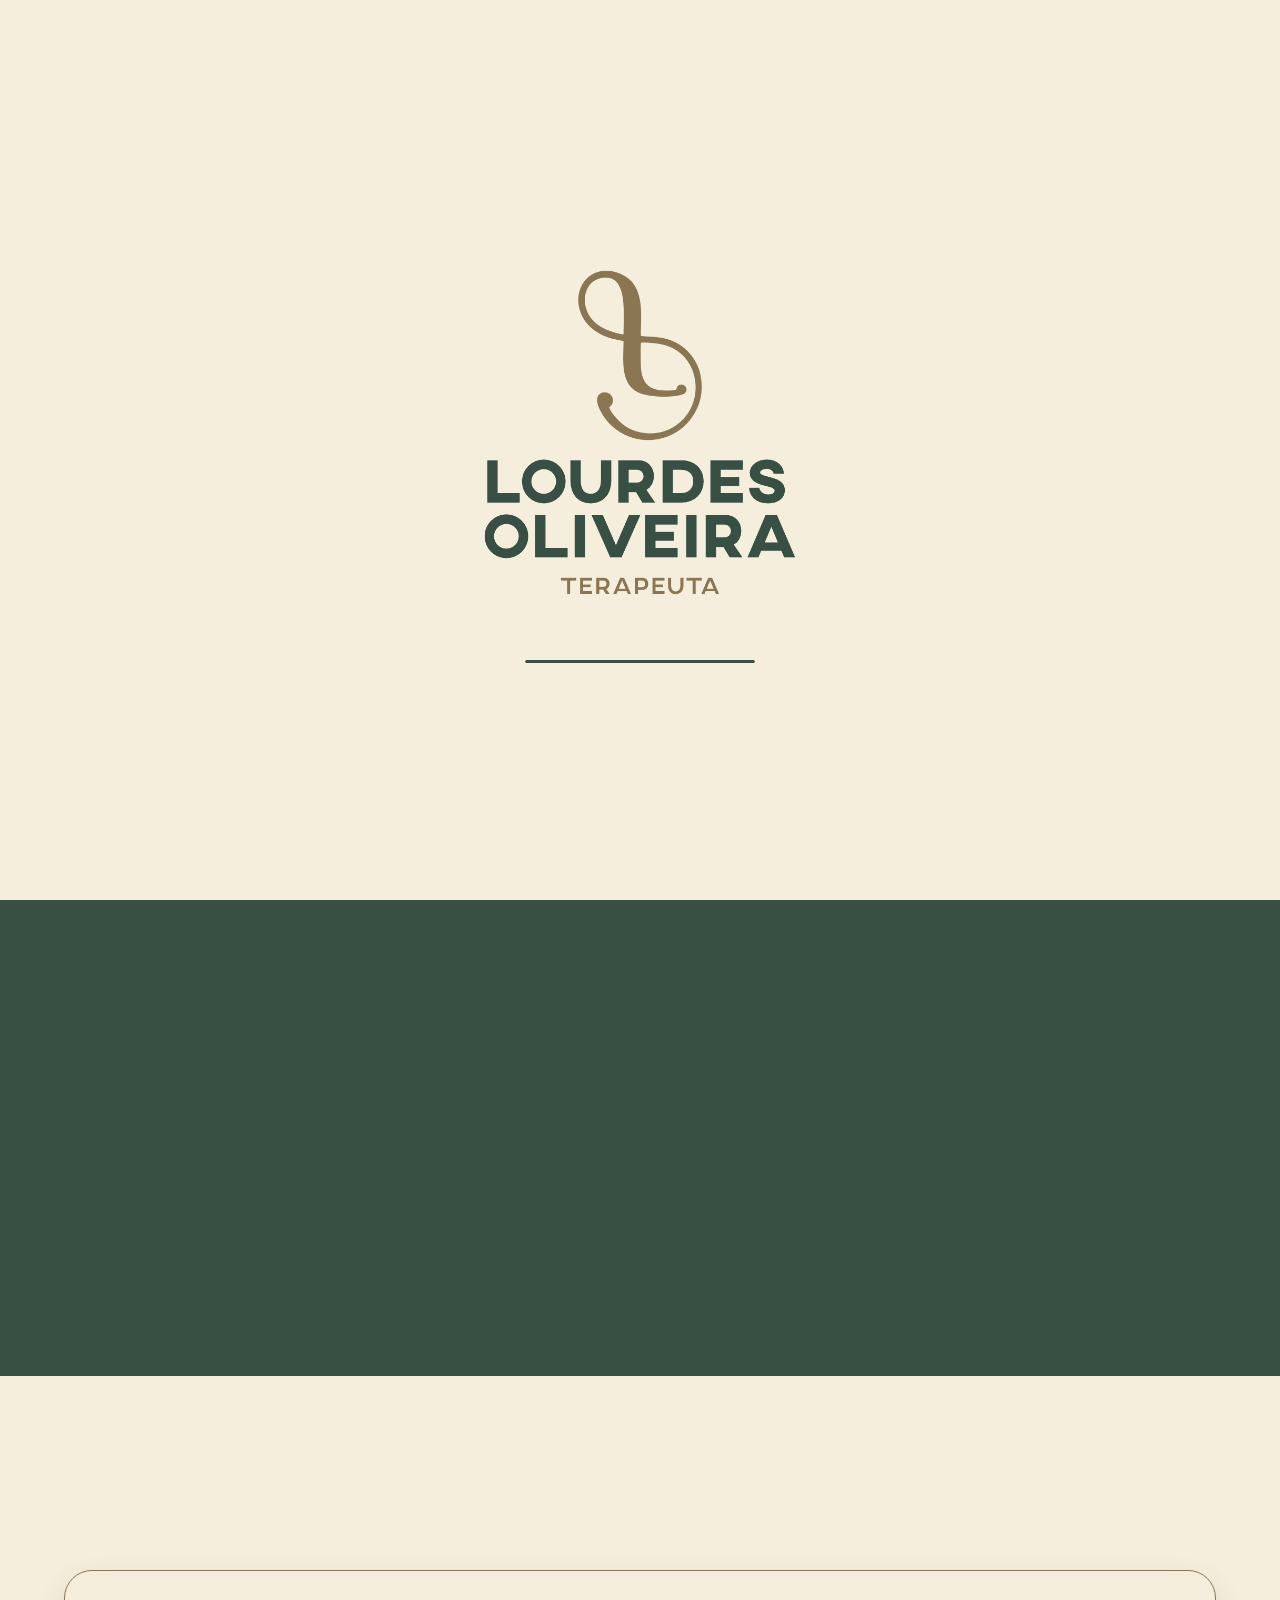
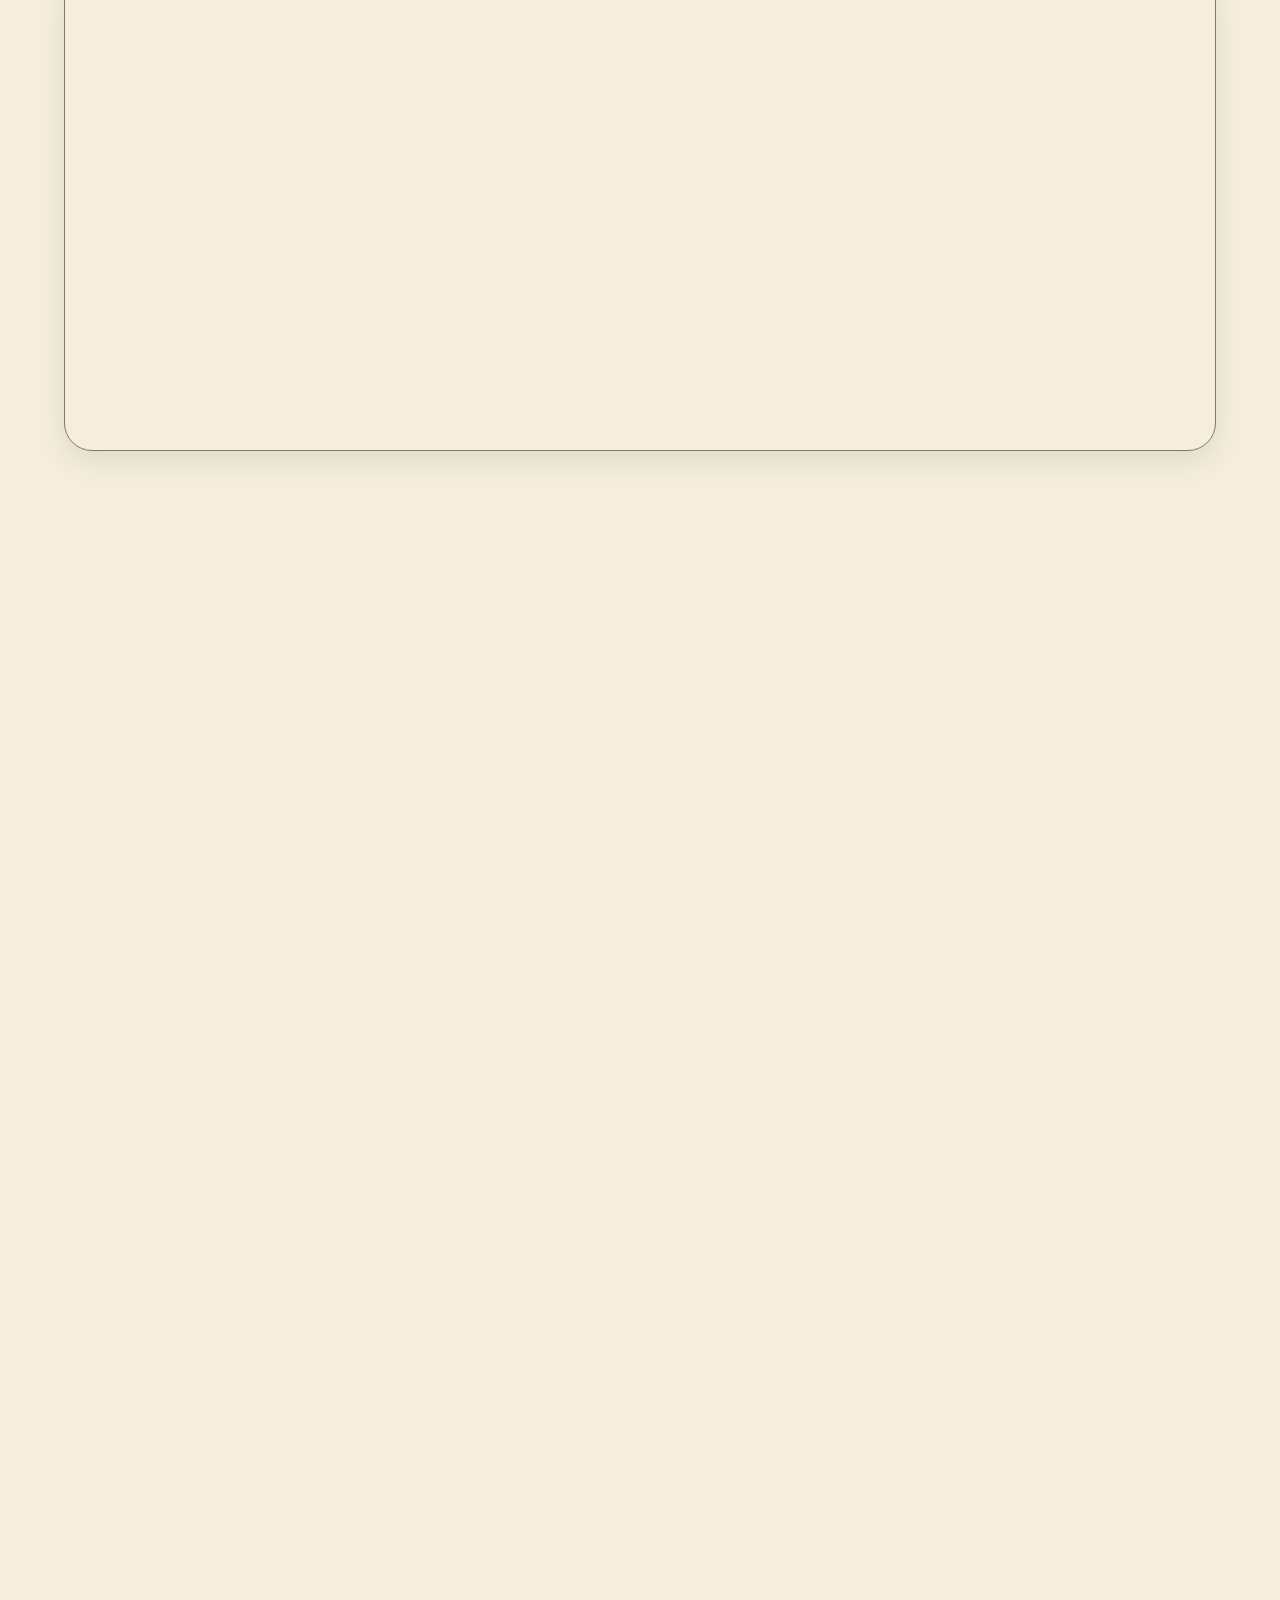
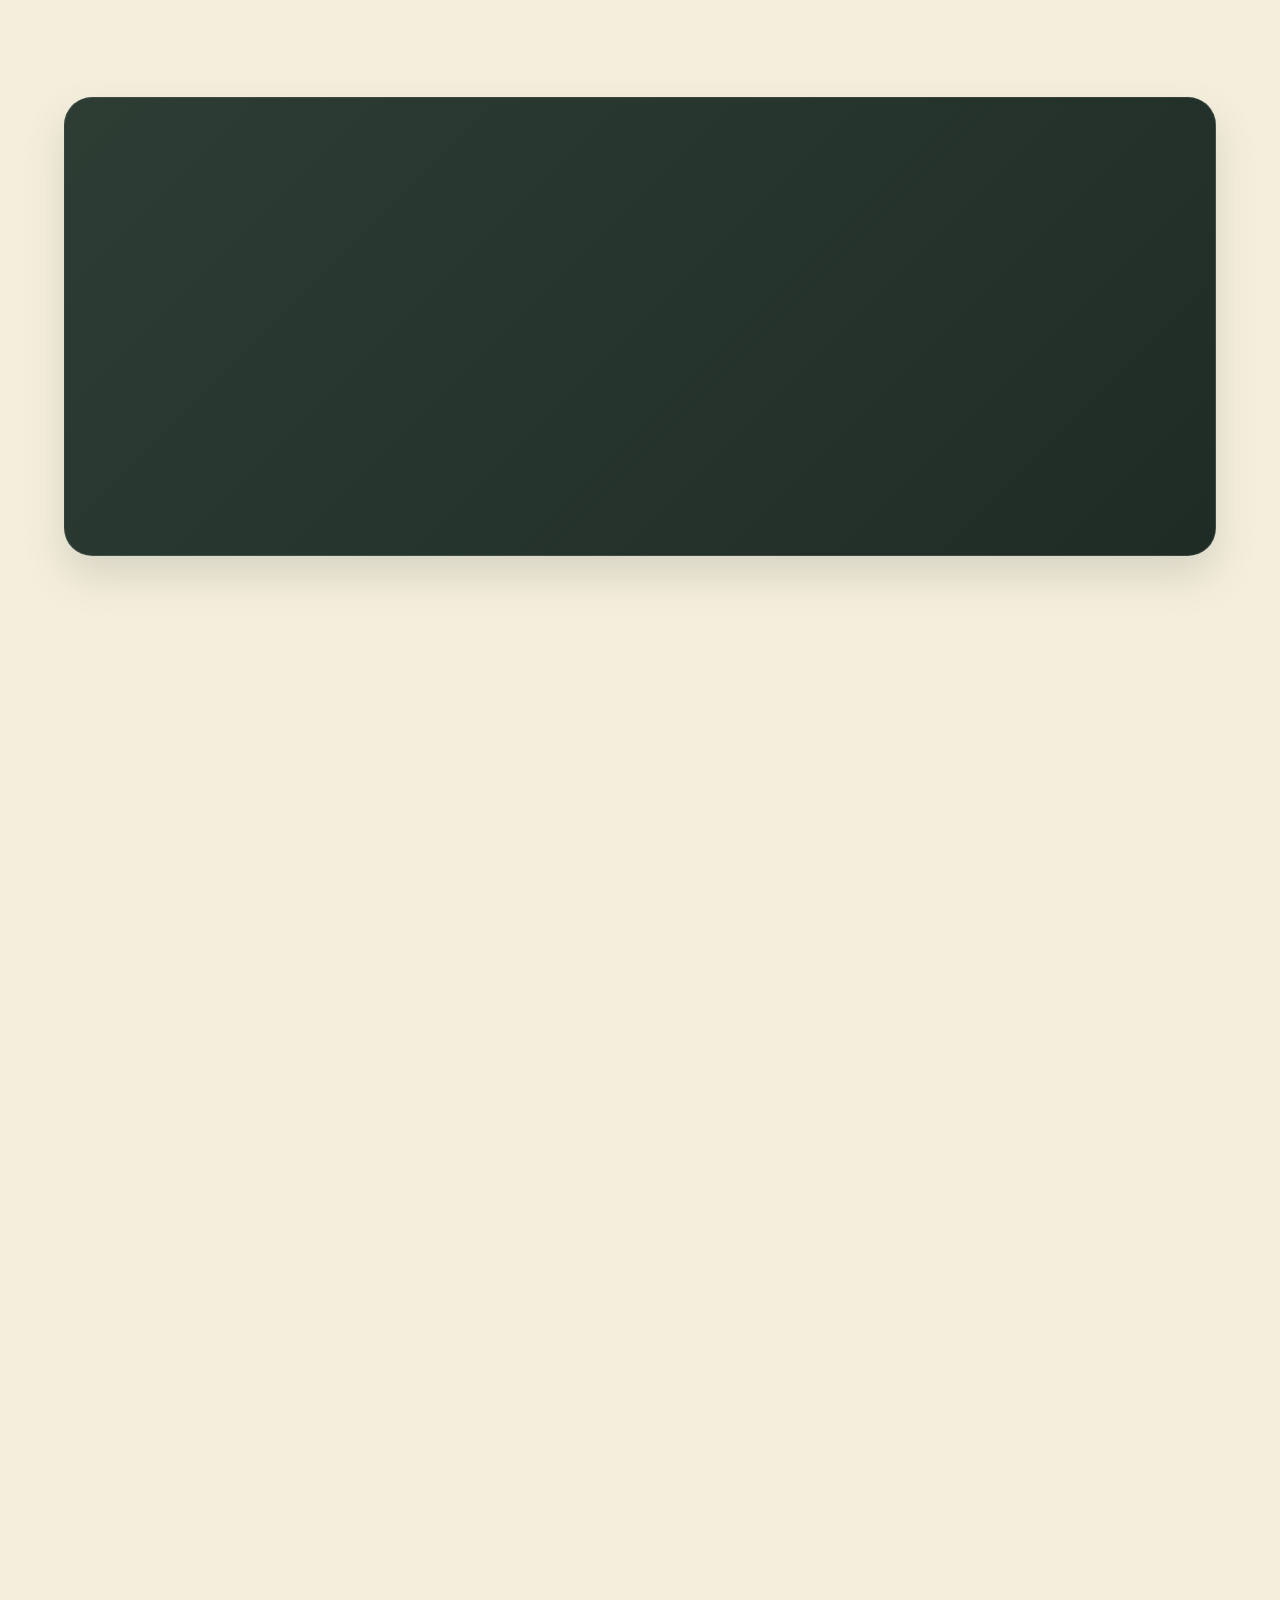
<file: index.html>
<!DOCTYPE html>
<html lang="pt-BR">
<head>
  <meta charset="UTF-8">
  <meta name="viewport" content="width=device-width, initial-scale=1.0">
  <title>Lourdes Oliveira Terapeuta | Psicologia e TCC no Rio de Janeiro</title>

  <!-- Meta Tags Principais -->
  <meta name="description" content="Lourdes Oliveira Terapeuta atua no Rio de Janeiro com Terapia Cognitivo-Comportamental (TCC), oferecendo atendimento online e presencial para mulheres, homens, adultos, idosos, empresas e equipes.">
  <meta name="keywords" content="psicóloga no Rio de Janeiro, psicóloga RJ, terapia online, terapia presencial, Terapia Cognitivo-Comportamental, TCC, psicóloga para adultos, psicóloga para idosos, psicóloga para mulheres, psicóloga para homens, atendimento para empresas">
  <meta name="author" content="Lourdes Oliveira Terapeuta">
  <meta name="robots" content="index, follow">

  <!-- URL Canônica -->
  <link rel="canonical" href="https://www.lourdesoliveiraterapeuta.com.br">

  <!-- Open Graph / Facebook / WhatsApp -->
  <meta property="og:type" content="website">
  <meta property="og:locale" content="pt_BR">
  <meta property="og:url" content="https://www.lourdesoliveiraterapeuta.com.br">
  <meta property="og:title" content="Lourdes Oliveira Terapeuta | Psicologia e TCC no Rio de Janeiro">
  <meta property="og:description" content="Psicóloga especialista em Terapia Cognitivo-Comportamental (TCC) no Rio de Janeiro - RJ. Atendimento online e presencial para mulheres, homens, adultos, idosos, empresas e equipes.">
  <meta property="og:image" content="https://www.lourdesoliveiraterapeuta.com.br/previa.png">
  <meta property="og:image:type" content="image/png">
  <meta property="og:site_name" content="Lourdes Oliveira Terapeuta">

  <!-- Twitter Card -->
  <meta name="twitter:card" content="summary_large_image">
  <meta name="twitter:title" content="Lourdes Oliveira Terapeuta | Psicologia e TCC no Rio de Janeiro">
  <meta name="twitter:description" content="Atendimento psicológico online e presencial no Rio de Janeiro com foco em Terapia Cognitivo-Comportamental (TCC). CRP 05/85187.">
  <meta name="twitter:image" content="https://www.lourdesoliveiraterapeuta.com.br/previa.png">

  <!-- Favicon e Manifest -->
  <link rel="icon" href="logo.png" type="image/png">
  <link rel="apple-touch-icon" href="logo.png">
  <link rel="manifest" href="site.webmanifest">
  <meta name="theme-color" content="#384F44">

  <!-- Google Fonts CDN -->
  <link rel="preconnect" href="https://fonts.googleapis.com">
  <link rel="preconnect" href="https://fonts.gstatic.com" crossorigin>
  <link href="https://fonts.googleapis.com/css2?family=Inter:wght@400;500;600;700&family=Playfair+Display:ital,wght@0,400..900;1,400..900&family=Plus+Jakarta+Sans:ital,wght@0,300..800;1,300..800&display=swap" rel="stylesheet">

  <!-- CSS Principal -->
  <link rel="stylesheet" href="css/style.css">

  <!-- Schema.org - Dados Estruturados em JSON-LD (Otimizado para Motores de Busca e Inteligência Artificial / GEO) -->
  <script type="application/ld+json">
  {
    "@context": "https://schema.org",
    "@graph": [
      {
        "@type": ["Psychologist", "LocalBusiness", "MedicalBusiness", "ProfessionalService"],
        "@id": "https://www.lourdesoliveiraterapeuta.com.br/#identity",
        "name": "Lourdes Oliveira Terapeuta",
        "alternateName": "Lourdes Oliveira Psicóloga",
        "image": "https://www.lourdesoliveiraterapeuta.com.br/img/lourdes-oliveira.jpg",
        "logo": "https://www.lourdesoliveiraterapeuta.com.br/logo.png",
        "url": "https://www.lourdesoliveiraterapeuta.com.br",
        "telephone": "+5521987343399",
        "priceRange": "$$",
        "identifier": "CRP 05/85187",
        "medicalSpecialty": "Cognitive Behavioral Therapy",
        "knowsAbout": [
          "Terapia Cognitivo-Comportamental",
          "TCC",
          "Psicoterapia Online",
          "Psicoterapia Presencial",
          "Ansiedade",
          "Depressão",
          "Saúde Mental Corporativa",
          "Síndrome de Burnout",
          "Inteligência Emocional",
          "Envelhecimento Ativo"
        ],
        "address": {
          "@type": "PostalAddress",
          "addressLocality": "Rio de Janeiro",
          "addressRegion": "RJ",
          "addressCountry": "BR"
        },
        "geo": {
          "@type": "GeoCoordinates",
          "latitude": -22.9068,
          "longitude": -43.1729
        },
        "openingHoursSpecification": {
          "@type": "OpeningHoursSpecification",
          "dayOfWeek": ["Monday", "Tuesday", "Wednesday", "Thursday", "Friday"],
          "opens": "08:00",
          "closes": "18:00"
        },
        "description": "Lourdes Oliveira (CRP 05/85187) é psicóloga especialista em Terapia Cognitivo-Comportamental (TCC) no Rio de Janeiro - RJ. Oferece psicoterapia online e presencial para mulheres, homens, adultos, idosos, empresas e equipes.",
        "sameAs": [
          "https://www.instagram.com/lourdesoliveiraterapeuta",
          "http://facebook.com/lourdesoliveiraterapeuta",
          "https://www.tiktok.com/@lourdesoliveiraterapeuta",
          "https://x.com/lourdesterapia",
          "https://www.youtube.com/@lourdesoliveiraterapeuta",
          "https://share.google/Kkc7cK5hNGaLgGjkk"
        ]
      },
      {
        "@type": "FAQPage",
        "@id": "https://www.lourdesoliveiraterapeuta.com.br/#faq",
        "mainEntity": [
          {
            "@type": "Question",
            "name": "Como funciona o atendimento com a psicóloga Lourdes Oliveira?",
            "acceptedAnswer": {
              "@type": "Answer",
              "text": "O atendimento é realizado na modalidade presencial no Rio de Janeiro - RJ e online para todo o Brasil e exterior, utilizando a abordagem da Terapia Cognitivo-Comportamental (TCC)."
            }
          },
          {
            "@type": "Question",
            "name": "Qual é a especialidade e o registro profissional de Lourdes Oliveira?",
            "acceptedAnswer": {
              "@type": "Answer",
              "text": "Lourdes Oliveira é psicóloga registrada no Conselho Regional de Psicologia do Rio de Janeiro sob o número CRP 05/85187, especialista em Terapia Cognitivo-Comportamental (TCC)."
            }
          },
          {
            "@type": "Question",
            "name": "Quem pode realizar terapia com Lourdes Oliveira?",
            "acceptedAnswer": {
              "@type": "Answer",
              "text": "Atendimento especializado para mulheres, homens, adultos, idosos, além de palestras, workshops e suporte psicológico para empresas e equipes corporativas."
            }
          },
          {
            "@type": "Question",
            "name": "Como agendar uma consulta de psicoterapia?",
            "acceptedAnswer": {
              "@type": "Answer",
              "text": "O agendamento é feito diretamente pelo WhatsApp (21) 98734-3399, de segunda a sexta-feira, das 8h às 18h."
            }
          }
        ]
      }
    ]
  }
  </script>
  <noscript>
    <style>
      /* Se o JS estiver desativado, exibe todo o site imediatamente e remove o loader */
      #site-intro-overlay {
        display: none !important;
      }
      .reveal {
        opacity: 1 !important;
        transform: none !important;
      }
      .hero-logo,
      .hero-slogan,
      .hero-cta-btn,
      .hero-transparent-img,
      .scroll-down-indicator,
      .whatsapp-float {
        opacity: 1 !important;
        transform: none !important;
      }
      .whatsapp-float {
        display: flex !important;
      }
      html, body {
        overflow-y: auto !important;
      }
      html.intro-active, body.intro-active {
        overflow: auto !important;
        height: auto !important;
      }
    </style>
  </noscript>
</head>
<body>

  <!-- ==========================================================================
       INTRO ANIMADA (LOADER INICIAL EM 6 ETAPAS)
       ========================================================================== -->
  <div id="site-intro-overlay" class="site-intro-overlay" aria-hidden="true">
    <div class="intro-content">
      <img src="rodape.png" alt="Taccone" class="intro-logo" />
      <div class="intro-progress-container">
        <div class="intro-progress-bar"></div>
      </div>
    </div>
  </div>

  <!-- ==========================================================================
       HEADER & NAVEGAÇÃO
       ========================================================================== -->
  <!-- Botão de Menu Flutuante -->
  <button class="menu-toggle-btn" aria-label="Menu de Navegação" aria-expanded="false">
    <svg class="icon-hamburger" viewBox="0 0 24 24" fill="none" stroke="currentColor" stroke-width="2.2" stroke-linecap="round" stroke-linejoin="round">
      <line x1="3" y1="12" x2="21" y2="12"></line>
      <line x1="3" y1="6" x2="21" y2="6"></line>
      <line x1="3" y1="18" x2="21" y2="18"></line>
    </svg>
    <svg class="icon-close" viewBox="0 0 24 24" fill="none" stroke="currentColor" stroke-width="2.2" stroke-linecap="round" stroke-linejoin="round">
      <line x1="18" y1="6" x2="6" y2="18"></line>
      <line x1="6" y1="6" x2="18" y2="18"></line>
    </svg>
  </button>

  <!-- Drawer Menu Mobile/Desktop -->
  <div class="mobile-nav-overlay" aria-hidden="true"></div>
  <div class="mobile-nav-drawer" aria-label="Menu Principal" role="dialog" aria-modal="true">
    <div class="mobile-nav-header">
      <img src="logo.png" alt="Lourdes Oliveira Logo" class="mobile-nav-logo" width="52" height="52" />
    </div>

    <div class="mobile-nav-links">
      <a href="#home" class="mobile-nav-link">Início</a>
      <a href="#sobre" class="mobile-nav-link">Sobre</a>
      <a href="#tcc" class="mobile-nav-link">TCC</a>
      <a href="#atendimento" class="mobile-nav-link">Atendimento</a>
      <a href="#para-quem" class="mobile-nav-link">Para Quem</a>
      <a href="#empresas" class="mobile-nav-link">Empresas</a>
      <a href="#contato" class="mobile-nav-link">Contato</a>
    </div>

    <div class="mobile-nav-footer">
      <a href="https://wa.me/5521987343399" class="btn btn-whatsapp mobile-nav-wa-icon-btn" target="_blank" rel="noopener noreferrer" aria-label="Falar no WhatsApp">
        <svg class="btn-icon" viewBox="0 0 24 24"><path d="M.057 24l1.687-6.163c-1.041-1.804-1.588-3.849-1.587-5.946.003-6.556 5.338-11.891 11.893-11.891 3.181.001 6.167 1.24 8.413 3.488 2.245 2.248 3.481 5.236 3.48 8.414-.003 6.557-5.338 11.892-11.893 11.892-1.99-.001-3.951-.5-5.688-1.448l-6.305 1.654zm6.597-3.807c1.676.995 3.276 1.591 5.392 1.592 5.448 0 9.886-4.434 9.889-9.885.002-5.462-4.415-9.89-9.881-9.892-5.452 0-9.887 4.434-9.889 9.884-.001 2.225.651 3.891 1.746 5.634l-.999 3.648 3.742-.981zm11.387-5.464c-.074-.124-.272-.198-.57-.347-.297-.149-1.758-.868-2.031-.967-.272-.099-.47-.149-.669.149-.198.297-.768.967-.941 1.165-.173.198-.347.223-.644.074-.297-.149-1.255-.462-2.39-1.475-.883-.788-1.48-1.761-1.653-2.059-.173-.297-.018-.458.13-.606.134-.133.297-.347.446-.521.151-.172.2-.296.3-.495.099-.198.05-.372-.025-.521-.075-.148-.669-1.611-.916-2.206-.242-.579-.487-.501-.669-.51l-.57-.01c-.198 0-.52.074-.792.372s-1.04 1.016-1.04 2.479 1.065 2.876 1.213 3.074c.149.198 2.095 3.2 5.076 4.487.709.306 1.263.489 1.694.626.712.226 1.36.194 1.872.118.571-.085 1.758-.719 2.006-1.413.248-.695.248-1.29.173-1.414z"/></svg>
      </a>
    </div>
  </div>

  <!-- ==========================================================================
       MAIN CONTENT
       ========================================================================== -->
  <main id="home">

    <!-- 1. HERO SECTION (PRIMEIRA TELA: SLOGAN + AGENDAR CONSULTA + HOME.PNG TRANSPARENTE NO RODAPÉ/DIREITA) -->
    <section class="hero-section">
      <div class="container hero-grid">
        <div class="hero-content">
          <img src="logo.png" alt="Lourdes Oliveira Logo" class="hero-logo" width="121" height="121">
          <h1 class="hero-slogan">
            <em>Olhar que<br class="hero-slogan-br"> transforma</em>
          </h1>
          <a href="https://wa.me/5521987343399" class="btn btn-whatsapp hero-cta-btn" target="_blank" rel="noopener noreferrer">
            <svg class="btn-icon" viewBox="0 0 24 24"><path d="M.057 24l1.687-6.163c-1.041-1.804-1.588-3.849-1.587-5.946.003-6.556 5.338-11.891 11.893-11.891 3.181.001 6.167 1.24 8.413 3.488 2.245 2.248 3.481 5.236 3.48 8.414-.003 6.557-5.338 11.892-11.893 11.892-1.99-.001-3.951-.5-5.688-1.448l-6.305 1.654zm6.597-3.807c1.676.995 3.276 1.591 5.392 1.592 5.448 0 9.886-4.434 9.889-9.885.002-5.462-4.415-9.89-9.881-9.892-5.452 0-9.887 4.434-9.889 9.884-.001 2.225.651 3.891 1.746 5.634l-.999 3.648 3.742-.981zm11.387-5.464c-.074-.124-.272-.198-.57-.347-.297-.149-1.758-.868-2.031-.967-.272-.099-.47-.149-.669.149-.198.297-.768.967-.941 1.165-.173.198-.347.223-.644.074-.297-.149-1.255-.462-2.39-1.475-.883-.788-1.48-1.761-1.653-2.059-.173-.297-.018-.458.13-.606.134-.133.297-.347.446-.521.151-.172.2-.296.3-.495.099-.198.05-.372-.025-.521-.075-.148-.669-1.611-.916-2.206-.242-.579-.487-.501-.669-.51l-.57-.01c-.198 0-.52.074-.792.372s-1.04 1.016-1.04 2.479 1.065 2.876 1.213 3.074c.149.198 2.095 3.2 5.076 4.487.709.306 1.263.489 1.694.626.712.226 1.36.194 1.872.118.571-.085 1.758-.719 2.006-1.413.248-.695.248-1.29.173-1.414z"/></svg>
            <span>AGENDAR CONSULTA</span>
          </a>
        </div>

        <!-- Imagem home.png transparente presa ao rodapé e à direita -->
        <div class="hero-image-wrapper">
          <img src="home.png" 
               alt="Lourdes Oliveira Terapeuta - Olhar que transforma" 
               class="hero-transparent-img"
               loading="eager"
               fetchpriority="high">
        </div>

        <a href="#sobre" class="scroll-down-indicator" aria-label="Rolar para baixo">
          <svg class="scroll-down-icon" viewBox="0 0 24 24" fill="none" stroke="currentColor" stroke-width="2.5" stroke-linecap="round" stroke-linejoin="round">
            <path d="M12 5v14M19 12l-7 7-7-7"/>
          </svg>
        </a>
      </div>
    </section>

    <!-- 2. SEÇÃO SOBRE -->
    <section id="sobre" class="section">
      <div class="container">
        <div class="about-grid">
          <div class="about-video-wrapper reveal reveal-fade-left">
            <iframe 
              src="https://www.youtube.com/embed/gaC_JFgMS70" 
              title="Vídeo de Apresentação - Lourdes Oliveira" 
              allow="accelerometer; autoplay; clipboard-write; encrypted-media; gyroscope; picture-in-picture; web-share" 
              allowfullscreen>
            </iframe>
          </div>
          <div class="about-content reveal reveal-fade-right" data-delay="150">
            <p class="about-text">
              Com formação em Psicologia (<strong>CRP 05/85187</strong>), dedico minha prática à promoção de saúde mental, autoconhecimento e bem-estar emocional.
            </p>
            <p class="about-text">
              Com escuta ética e acolhedora, ofereço um espaço seguro para você compreender desafios diários, desenvolver resiliência e construir caminhos saudáveis.
            </p>
          </div>
        </div>
      </div>
    </section>

    <!-- 3. SEÇÃO TCC (TERAPIA COGNITIVO-COMPORTAMENTAL) -->
    <section id="tcc" class="section section-alt">
      <div class="container">
        <div class="section-header text-center reveal reveal-fade-up">
          <h2 class="section-title">Terapia Cognitivo-Comportamental</h2>
        </div>

        <div class="tcc-container">
          <p class="text-center reveal reveal-fade-up" data-delay="100" style="font-size: 1.05rem; margin-bottom: 2rem; color: var(--color-graphite-muted);">
            A TCC estuda como nossa interpretação dos fatos influencia emoções e comportamentos:
          </p>

          <div class="tcc-triad">
            <div class="tcc-card reveal reveal-fade-left">
              <div class="tcc-icon fade-in-icon">
                <svg viewBox="0 0 24 24" fill="none" stroke="currentColor" stroke-width="2"><path d="M9.663 17h4.673M12 3v1m6.364 1.636l-.707.707M21 12h-1M4 12H3m3.343-5.657l-.707-.707m2.828 9.9a5 5 0 117.072 0l-.548.547A3.374 3.374 0 0014 18.469V19a2 2 0 01-2 2h-0a2 2 0 01-2-2v-.531c0-.895-.356-1.754-.988-2.386l-.548-.547z"/></svg>
              </div>
              <h3 class="tcc-card-title">Pensamentos</h3>
              <p class="tcc-card-desc">A forma como interpretamos acontecimentos e estruturamos nossos pensamentos.</p>
            </div>

            <div class="tcc-card reveal reveal-fade-up" data-delay="150">
              <div class="tcc-icon fade-in-icon">
                <svg viewBox="0 0 24 24" fill="none" stroke="currentColor" stroke-width="2"><path d="M20.84 4.61a5.5 5.5 0 0 0-7.78 0L12 5.67l-1.06-1.06a5.5 5.5 0 0 0-7.78 7.78l1.06 1.06L12 21.23l7.78-7.78 1.06-1.06a5.5 5.5 0 0 0 0-7.78z"/></svg>
              </div>
              <h3 class="tcc-card-title">Emoções</h3>
              <p class="tcc-card-desc">Os sentimentos (ansiedade, tristeza, raiva) gerados a partir de cada pensamento.</p>
            </div>

            <div class="tcc-card reveal reveal-fade-right" data-delay="300">
              <div class="tcc-icon fade-in-icon">
                <svg viewBox="0 0 24 24" fill="none" stroke="currentColor" stroke-width="2"><path d="M13 2L3 14h9l-1 8 10-12h-9l1-8z"/></svg>
              </div>
              <h3 class="tcc-card-title">Comportamentos</h3>
              <p class="tcc-card-desc">As atitudes e hábitos adotados como consequência de pensamentos e emoções.</p>
            </div>
          </div>


        </div>
      </div>
    </section>

    <!-- 4. SEÇÃO ATENDIMENTO -->
    <section id="atendimento" class="section">
      <div class="container">
        <div class="attendance-grid">
          <!-- Card Online -->
          <div class="attendance-card reveal reveal-fade-left">
            <div class="attendance-header">
              <div class="attendance-icon-badge fade-in-icon">
                <svg viewBox="0 0 24 24" fill="none" stroke="currentColor" stroke-width="2"><rect x="2" y="3" width="20" height="14" rx="2" ry="2"/><line x1="8" y1="21" x2="16" y2="21"/><line x1="12" y1="17" x2="12" y2="21"/></svg>
              </div>
              <h3 class="attendance-title">Atendimento Online</h3>
            </div>
            <p>
              Sessões de psicoterapia no conforto do seu ambiente, com total sigilo, privacidade e flexibilidade de horários.
            </p>
            <ul class="attendance-list">
              <li>
                <svg class="fade-in-icon" viewBox="0 0 24 24" fill="none" stroke="currentColor" stroke-width="2"><polyline points="20 6 9 17 4 12"/></svg>
                Realizado por videochamada em plataforma segura e criptografada.
              </li>
              <li>
                <svg class="fade-in-icon" viewBox="0 0 24 24" fill="none" stroke="currentColor" stroke-width="2"><polyline points="20 6 9 17 4 12"/></svg>
                Atendimento para pacientes no Rio de Janeiro, em todo o Brasil ou no exterior.
              </li>
            </ul>
            <a href="https://wa.me/5521987343399" class="btn btn-secondary" target="_blank" rel="noopener noreferrer" style="margin-top: auto;">
              Agendar Online
            </a>
          </div>

          <!-- Card Presencial -->
          <div class="attendance-card reveal reveal-fade-right" data-delay="180">
            <div class="attendance-header">
              <div class="attendance-icon-badge fade-in-icon">
                <svg viewBox="0 0 24 24" fill="none" stroke="currentColor" stroke-width="2"><path d="M21 10c0 7-9 13-9 13s-9-6-9-13a9 9 0 0 1 18 0z"/><circle cx="12" cy="10" r="3"/></svg>
              </div>
              <h3 class="attendance-title">Presencial no Rio de Janeiro</h3>
            </div>
            <p>
              Consultas em espaço preparado especialmente para proporcionar tranquilidade, escuta qualificada e conforto físico.
            </p>
            <ul class="attendance-list">
              <li>
                <svg class="fade-in-icon" viewBox="0 0 24 24" fill="none" stroke="currentColor" stroke-width="2"><polyline points="20 6 9 17 4 12"/></svg>
                Localização acolhedora na cidade do Rio de Janeiro - RJ.
              </li>
              <li>
                <svg class="fade-in-icon" viewBox="0 0 24 24" fill="none" stroke="currentColor" stroke-width="2"><polyline points="20 6 9 17 4 12"/></svg>
                Ambiente silencioso, privativo e preparado para o seu bem-estar.
              </li>
            </ul>
            <a href="https://wa.me/5521987343399" class="btn btn-secondary" target="_blank" rel="noopener noreferrer" style="margin-top: auto;">
              Agendar Presencial
            </a>
          </div>
        </div>
      </div>
    </section>

    <!-- 5. SEÇÃO PARA QUEM -->
    <section id="para-quem" class="section section-alt">
      <div class="container">
        <div class="audience-grid">
          <!-- Mulheres -->
          <div class="audience-card reveal reveal-fade-left">
            <div class="audience-icon fade-in-icon">
              <svg viewBox="0 0 24 24" fill="none" stroke="currentColor" stroke-width="2"><path d="M20 21v-2a4 4 0 0 0-4-4H8a4 4 0 0 0-4 4v2"/><circle cx="12" cy="7" r="4"/></svg>
            </div>
            <h3 class="audience-title">Mulheres</h3>
            <p class="audience-desc">Apoio para sobrecarga, ansiedade, autoestima, transição de carreira e saúde emocional.</p>
          </div>

          <!-- Homens -->
          <div class="audience-card reveal reveal-fade-up" data-delay="120">
            <div class="audience-icon fade-in-icon">
              <svg viewBox="0 0 24 24" fill="none" stroke="currentColor" stroke-width="2"><path d="M16 21v-2a4 4 0 0 0-4-4H5a4 4 0 0 0-4 4v2"/><circle cx="8.5" cy="7" r="4"/><polyline points="17 11 19 13 23 9"/></svg>
            </div>
            <h3 class="audience-title">Homens</h3>
            <p class="audience-desc">Espaço para inteligência emocional, gestão do estresse, relações e autocuidado.</p>
          </div>

          <!-- Adultos -->
          <div class="audience-card reveal reveal-fade-up" data-delay="240">
            <div class="audience-icon fade-in-icon">
              <svg viewBox="0 0 24 24" fill="none" stroke="currentColor" stroke-width="2"><path d="M17 21v-2a4 4 0 0 0-4-4H5a4 4 0 0 0-4 4v2"/><circle cx="9" cy="7" r="4"/><path d="M23 21v-2a4 4 0 0 0-3-3.87"/><path d="M16 3.13a4 4 0 0 1 0 7.75"/></svg>
            </div>
            <h3 class="audience-title">Adultos</h3>
            <p class="audience-desc">Tratamento para ansiedade, depressão, tomada de decisões e planejamento de vida.</p>
          </div>

          <!-- Idosos -->
          <div class="audience-card reveal reveal-fade-right" data-delay="360">
            <div class="audience-icon fade-in-icon">
              <svg viewBox="0 0 24 24" fill="none" stroke="currentColor" stroke-width="2"><path d="M12 22a10 10 0 1 0 0-20 10 10 0 0 0 20z"/><path d="M8 12h8"/><path d="M12 8v8"/></svg>
            </div>
            <h3 class="audience-title">Idosos</h3>
            <p class="audience-desc">Suporte no envelhecimento ativo, aposentadoria, transições de vida e luto.</p>
          </div>
        </div>
      </div>
    </section>

    <!-- 6. SEÇÃO EMPRESAS -->
    <section id="empresas" class="section">
      <div class="container">
        <div class="companies-card">
          <div class="companies-content reveal reveal-fade-left">
            <h2>Psicologia para Empresas e Equipes</h2>
            <p>
              Programas de saúde mental corporativa para prevenir Burnout, reduzir estresse e aprimorar o clima organizacional.
            </p>
            <div class="companies-features">
              <div class="companies-feature-item">
                <svg viewBox="0 0 24 24" fill="none" stroke="currentColor" stroke-width="2"><polyline points="20 6 9 17 4 12"/></svg>
                Palestras e workshops sobre regulação emocional e estresse
              </div>
              <div class="companies-feature-item">
                <svg viewBox="0 0 24 24" fill="none" stroke="currentColor" stroke-width="2"><polyline points="20 6 9 17 4 12"/></svg>
                Desenvolvimento interpessoal e inteligência emocional
              </div>
              <div class="companies-feature-item">
                <svg viewBox="0 0 24 24" fill="none" stroke="currentColor" stroke-width="2"><polyline points="20 6 9 17 4 12"/></svg>
                Suporte psicológico preventivo para equipes
              </div>
            </div>
          </div>

          <div class="companies-action reveal reveal-fade-right" data-delay="180">
            <p style="font-size: 0.9rem; color: var(--color-sand); margin-bottom: 1.5rem;">
              Entre em contato para alinhar demandas específicas da sua equipe.
            </p>
            <a href="https://wa.me/5521987343399" class="btn btn-whatsapp" target="_blank" rel="noopener noreferrer" style="width: 100%;">
              Falar sobre Parcerias
            </a>
          </div>
        </div>
      </div>
    </section>

    <!-- 7. SEÇÃO CONTATO -->
    <section id="contato" class="section section-alt">
      <div class="container">
        <div class="contact-grid">
          <!-- Informações de Contato -->
          <div class="contact-info-box reveal reveal-fade-left">
            <a href="https://wa.me/5521987343399" target="_blank" rel="noopener noreferrer" class="contact-item contact-item-link" aria-label="Enviar mensagem no WhatsApp para (21) 98734-3399">
              <div class="contact-icon fade-in-icon">
                <svg viewBox="0 0 24 24" fill="none" stroke="currentColor" stroke-width="2"><path d="M22 16.92v3a2 2 0 0 1-2.18 2 19.79 19.79 0 0 1-8.63-3.07 19.5 19.5 0 0 1-6-6 19.79 19.79 0 0 1-3.07-8.67A2 2 0 0 1 4.11 2h3a2 2 0 0 1 2 1.72 12.84 12.84 0 0 0 .7 2.81 2 2 0 0 1-.45 2.11L8.09 9.91a16 16 0 0 0 6 6l1.27-1.27a2 2 0 0 1 2.11-.45 12.84 12.84 0 0 0 2.81.7A2 2 0 0 1 22 16.92z"/></svg>
              </div>
              <div>
                <div class="contact-detail-title">WhatsApp</div>
                <div class="contact-detail-value">(21) 98734-3399</div>
              </div>
            </a>

            <div class="contact-item">
              <div class="contact-icon fade-in-icon">
                <svg viewBox="0 0 24 24" fill="none" stroke="currentColor" stroke-width="2"><path d="M21 10c0 7-9 13-9 13s-9-6-9-13a9 9 0 0 1 18 0z"/><circle cx="12" cy="10" r="3"/></svg>
              </div>
              <div>
                <div class="contact-detail-title">Localização</div>
                <div class="contact-detail-value">
                  Rio de Janeiro - RJ<br>
                  <span style="font-weight: 400; font-size: 1rem;">Online e Presencial</span>
                </div>
              </div>
            </div>

            <div class="contact-item">
              <div class="contact-icon">
                <svg viewBox="0 0 24 24" fill="none" stroke="currentColor" stroke-width="2"><circle cx="12" cy="12" r="10"/><polyline points="12 6 12 12 16 14"/></svg>
              </div>
              <div>
                <div class="contact-detail-title">Horários</div>
                <div class="contact-detail-value">
                  Segunda à sexta<br>
                  <span style="font-weight: 400; font-size: 1rem;">8h às 18h</span>
                </div>
              </div>
            </div>

            <div class="contact-item">
              <div class="social-links-group" style="margin-top: 0;">
                <a href="https://www.instagram.com/lourdesoliveiraterapeuta" target="_blank" rel="noopener noreferrer" class="social-icon-btn fade-in-icon" aria-label="Instagram">
                  <svg viewBox="0 0 24 24" width="20" height="20" fill="none" stroke="currentColor" stroke-width="2" stroke-linecap="round" stroke-linejoin="round"><rect x="2" y="2" width="20" height="20" rx="5" ry="5"/><path d="M16 11.37A4 4 0 1 1 12.63 8 4 4 0 0 1 16 11.37z"/><line x1="17.5" y1="6.5" x2="17.51" y2="6.5"/></svg>
                </a>
                <a href="https://www.tiktok.com/@lourdesoliveiraterapeuta" target="_blank" rel="noopener noreferrer" class="social-icon-btn fade-in-icon" aria-label="TikTok">
                  <svg viewBox="0 0 24 24" width="20" height="20" fill="currentColor"><path d="M19.59 6.69a4.83 4.83 0 0 1-3.77-4.25V2h-3.45v13.67a2.89 2.89 0 1 1-2.89-2.89c.28 0 .54.04.8.1v-3.5a6.37 6.37 0 1 0 5.54 6.29V9a8.28 8.28 0 0 0 4.84 1.56V7.1a4.83 4.83 0 0 1-1.07-.41z"/></svg>
                </a>
                <a href="http://facebook.com/lourdesoliveiraterapeuta" target="_blank" rel="noopener noreferrer" class="social-icon-btn fade-in-icon" aria-label="Facebook">
                  <svg viewBox="0 0 24 24" width="20" height="20" fill="currentColor"><path d="M18 2h-3a5 5 0 0 0-5 5v3H7v4h3v8h4v-8h3l1-4h-4V7a1 1 0 0 1 1-1h3z"/></svg>
                </a>
                <a href="https://x.com/lourdesterapia" target="_blank" rel="noopener noreferrer" class="social-icon-btn fade-in-icon" aria-label="X (Twitter)">
                  <svg viewBox="0 0 24 24" width="18" height="18" fill="currentColor"><path d="M18.244 2.25h3.308l-7.227 8.26 8.502 11.24H16.17l-5.214-6.817L4.99 21.75H1.68l7.73-8.835L1.254 2.25H8.08l4.713 6.231zm-1.161 17.52h1.833L7.084 4.126H5.117z"/></svg>
                </a>
                <a href="https://www.youtube.com/@lourdesoliveiraterapeuta" target="_blank" rel="noopener noreferrer" class="social-icon-btn fade-in-icon" aria-label="YouTube">
                  <svg viewBox="0 0 24 24" width="20" height="20" fill="none" stroke="currentColor" stroke-width="2" stroke-linecap="round" stroke-linejoin="round"><path d="M22.54 6.42a2.78 2.78 0 0 0-1.94-2C18.88 4 12 4 12 4s-6.88 0-8.6.46a2.78 2.78 0 0 0-1.94 2A29 29 0 0 0 1 11.75a29 29 0 0 0 .46 5.33A2.78 2.78 0 0 0 3.4 19c1.72.46 8.6.46 8.6.46s6.88 0 8.6-.46a2.78 2.78 0 0 0 1.94-2 29 29 0 0 0 .46-5.25 29 29 0 0 0-.46-5.33z"/><polygon points="9.75 15.02 15.5 11.75 9.75 8.48 9.75 15.02"/></svg>
                </a>
                <a href="https://share.google/Kkc7cK5hNGaLgGjkk" target="_blank" rel="noopener noreferrer" class="social-icon-btn fade-in-icon" aria-label="Localização">
                  <svg viewBox="0 0 24 24" width="20" height="20" fill="none" stroke="currentColor" stroke-width="2" stroke-linecap="round" stroke-linejoin="round"><path d="M21 10c0 7-9 13-9 13s-9-6-9-13a9 9 0 0 1 18 0z"/><circle cx="12" cy="10" r="3"/></svg>
                </a>
              </div>
            </div>
          </div>

          <!-- FAQ Accordion -->
          <div class="reveal reveal-fade-right" data-delay="180">
            <h3 style="font-size: 1.35rem; color: var(--color-deep-green); margin-bottom: 1.25rem;">Perguntas Frequentes</h3>
            <div class="faq-accordion">
              <div class="faq-item">
                <button class="faq-button" aria-expanded="false">
                  Como funciona a primeira sessão?
                  <svg class="faq-icon" viewBox="0 0 24 24" fill="none" stroke="currentColor" stroke-width="2"><polyline points="6 9 12 15 18 9"/></svg>
                </button>
                <div class="faq-content">
                  <p>Acolhimento inicial para entender suas demandas, histórico principal e alinhar o funcionamento da TCC.</p>
                </div>
              </div>

              <div class="faq-item">
                <button class="faq-button" aria-expanded="false">
                  Qual é a frequência recomendada das sessões?
                  <svg class="faq-icon" viewBox="0 0 24 24" fill="none" stroke="currentColor" stroke-width="2"><polyline points="6 9 12 15 18 9"/></svg>
                </button>
                <div class="faq-content">
                  <p>No início do processo, recomenda-se a frequência semanal para garantir estabilidade e alinhamento terapêutico.</p>
                </div>
              </div>

              <div class="faq-item">
                <button class="faq-button" aria-expanded="false">
                  Como agendar minha consulta?
                  <svg class="faq-icon" viewBox="0 0 24 24" fill="none" stroke="currentColor" stroke-width="2"><polyline points="6 9 12 15 18 9"/></svg>
                </button>
                <div class="faq-content">
                  <p>Clique nos botões de WhatsApp do site ou envie mensagem para o número <a href="https://wa.me/5521987343399" target="_blank" rel="noopener noreferrer" class="contact-whatsapp-inline-link">(21) 98734-3399</a>.</p>
                </div>
              </div>
            </div>
          </div>
        </div>
      </div>
    </section>

  </main>

  <!-- Rodapé Taccone -->
  <footer class="site-footer">
    <div class="container taccone-footer-container reveal reveal-fade-up">
      <img src="rodape.png" alt="Taccone" class="taccone-footer-img" />
      <a href="https://taccone.com.br" target="_blank" rel="noopener noreferrer" class="taccone-footer-link">
        <span class="taccone-footer-text">TACCONE®. TODOS OS DIREITOS RESERVADOS.</span>
      </a>
    </div>
  </footer>

  <!-- Botão Flutuante do WhatsApp -->
  <a href="https://wa.me/5521987343399" 
     class="whatsapp-float" 
     target="_blank" 
     rel="noopener noreferrer"
     aria-label="Agendar consulta via WhatsApp">
    <svg class="whatsapp-float-icon" viewBox="0 0 24 24"><path d="M.057 24l1.687-6.163c-1.041-1.804-1.588-3.849-1.587-5.946.003-6.556 5.338-11.891 11.893-11.891 3.181.001 6.167 1.24 8.413 3.488 2.245 2.248 3.481 5.236 3.48 8.414-.003 6.557-5.338 11.892-11.893 11.892-1.99-.001-3.951-.5-5.688-1.448l-6.305 1.654zm6.597-3.807c1.676.995 3.276 1.591 5.392 1.592 5.448 0 9.886-4.434 9.889-9.885.002-5.462-4.415-9.89-9.881-9.892-5.452 0-9.887 4.434-9.889 9.884-.001 2.225.651 3.891 1.746 5.634l-.999 3.648 3.742-.981zm11.387-5.464c-.074-.124-.272-.198-.57-.347-.297-.149-1.758-.868-2.031-.967-.272-.099-.47-.149-.669.149-.198.297-.768.967-.941 1.165-.173.198-.347.223-.644.074-.297-.149-1.255-.462-2.39-1.475-.883-.788-1.48-1.761-1.653-2.059-.173-.297-.018-.458.13-.606.134-.133.297-.347.446-.521.151-.172.2-.296.3-.495.099-.198.05-.372-.025-.521-.075-.148-.669-1.611-.916-2.206-.242-.579-.487-.501-.669-.51l-.57-.01c-.198 0-.52.074-.792.372s-1.04 1.016-1.04 2.479 1.065 2.876 1.213 3.074c.149.198 2.095 3.2 5.076 4.487.709.306 1.263.489 1.694.626.712.226 1.36.194 1.872.118.571-.085 1.758-.719 2.006-1.413.248-.695.248-1.29.173-1.414z"/></svg>
    <span>AGENDAR CONSULTA</span>
  </a>

  <!-- Botão Voltar ao Topo -->
  <button class="back-to-top" aria-label="Voltar ao topo da página">
    <svg width="20" height="20" viewBox="0 0 24 24" fill="none" stroke="currentColor" stroke-width="2"><polyline points="18 15 12 9 6 15"/></svg>
  </button>

  <!-- JS Principal -->
  <script src="js/script.js"></script>
</body>
</html>
</file>
<file: css/style.css>
/* ==========================================================================
   LOURDES OLIVEIRA TERAPEUTA - STYLE SHEET
   Tema Visual: "Artistic Flair" (Artístico, Acolhedor, Elegante e Relevante)
   ========================================================================== */

/* --- VARIÁVEIS DE DESIGN - APENAS 3 CORES PERMITIDAS --- */
:root {
  /* As 3 Única Cores da Marca */
  --color-claro: #F5EEDC;
  --color-verde: #384F44;
  --color-marrom: #8A7654;

  /* Aliases de Compatibilidade */
  --color-terracotta: #8A7654;
  --color-terracotta-hover: #8A7654;
  --color-terracotta-light: #F5EEDC;

  --color-sage: #384F44;
  --color-sage-hover: #384F44;
  --color-sage-light: #F5EEDC;

  --color-deep-green: #384F44;
  --color-deep-green-hover: #384F44;
  --color-deep-green-light: #F5EEDC;

  --color-ochre: #8A7654;
  --color-ochre-light: #F5EEDC;

  --color-offwhite: #F5EEDC;
  --color-sand: #F5EEDC;
  --color-sand-light: #F5EEDC;
  --color-sand-border: #8A7654;

  --color-graphite: #384F44;
  --color-graphite-muted: #384F44;
  --color-white: #F5EEDC;

  --color-whatsapp: #8A7654;
  --color-whatsapp-hover: #8A7654;

  /* Tipografia */
  --font-heading: 'Playfair Display', Georgia, serif;
  --font-body: 'Plus Jakarta Sans', 'Inter', -apple-system, BlinkMacSystemFont, "Segoe UI", Roboto, sans-serif;

  /* Espaçamentos */
  --container-max-width: 1200px;
  --header-height: 80px;
  --border-radius-sm: 10px;
  --border-radius-md: 18px;
  --border-radius-lg: 28px;
  --border-radius-pill: 9999px;

  /* Sombras */
  --shadow-sm: 0 4px 14px rgba(56, 79, 68, 0.08);
  --shadow-md: 0 10px 28px rgba(56, 79, 68, 0.12);
  --shadow-lg: 0 20px 42px rgba(56, 79, 68, 0.16);

  /* Transições */
  --transition-fast: 0.2s cubic-bezier(0.16, 1, 0.3, 1);
  --transition-normal: 0.3s cubic-bezier(0.16, 1, 0.3, 1);
}

/* --- RESET & BASES --- */
*, *::before, *::after {
  box-sizing: border-box;
  margin: 0;
  padding: 0;
}

html {
  scroll-behavior: smooth;
  font-size: 16px;
  -webkit-text-size-adjust: 100%;
  scrollbar-color: #8A7653 #F5EEDC;
  scrollbar-width: thin;
  overflow-x: hidden;
}

/* Custom Scrollbar */
::-webkit-scrollbar {
  width: 6px;
  height: 6px;
}

::-webkit-scrollbar-track {
  background: #F5EEDC;
}

::-webkit-scrollbar-thumb {
  background-color: #8A7653;
  border-radius: 3px;
}

::-webkit-scrollbar-thumb:hover {
  background-color: #6E5E42;
}

::-webkit-scrollbar-button {
  background-color: #8A7653;
}

body {
  font-family: var(--font-body);
  background-color: var(--color-offwhite);
  color: var(--color-graphite);
  line-height: 1.65;
  font-weight: 400;
  overflow-x: hidden;
  -webkit-font-smoothing: antialiased;
  user-select: none;
  -webkit-user-select: none;
  -webkit-user-drag: none;
}

/* Acessibilidade de Foco */
a:focus-visible,
button:focus-visible,
input:focus-visible,
textarea:focus-visible {
  outline: 3px solid var(--color-terracotta);
  outline-offset: 3px;
  border-radius: 4px;
}

/* Tipografia Base */
h1, h2, h3, h4, h5, h6 {
  font-family: var(--font-heading);
  color: var(--color-deep-green);
  line-height: 1.22;
  font-weight: 600;
  letter-spacing: -0.01em;
}

p {
  color: var(--color-graphite);
  margin-bottom: 1rem;
}

p:last-child {
  margin-bottom: 0;
}

a {
  color: inherit;
  text-decoration: none;
  transition: color var(--transition-fast);
}

img {
  max-width: 100%;
  height: auto;
  display: block;
  -webkit-user-drag: none;
}

/* --- CONTAINER E UTILS --- */
.container {
  width: 100%;
  max-width: var(--container-max-width);
  margin-left: auto;
  margin-right: auto;
  padding-left: 1.5rem;
  padding-right: 1.5rem;
}

.text-center { text-align: center; }
.sr-only {
  position: absolute;
  width: 1px;
  height: 1px;
  padding: 0;
  margin: -1px;
  overflow: hidden;
  clip: rect(0, 0, 0, 0);
  white-space: nowrap;
  border: 0;
}

/* --- BOTÕES COM FLAIR ARTÍSTICO --- */
.btn {
  display: inline-flex;
  align-items: center;
  justify-content: center;
  gap: 0.75rem;
  padding: 0.875rem 2.25rem;
  font-family: var(--font-body);
  font-size: 0.95rem;
  font-weight: 600;
  letter-spacing: 0.02em;
  border-radius: var(--border-radius-pill);
  cursor: pointer;
  border: 2px solid transparent;
  transition: all var(--transition-normal);
  white-space: nowrap;
  box-shadow: var(--shadow-sm);
}

.btn-primary {
  background-color: var(--color-terracotta);
  color: var(--color-offwhite);
  box-shadow: 0 6px 18px rgba(166, 90, 66, 0.25);
}

.btn-primary:hover {
  background-color: var(--color-terracotta-hover);
  color: var(--color-white);
  transform: translateY(-2px);
  box-shadow: 0 10px 24px rgba(166, 90, 66, 0.35);
}

.btn-secondary {
  background-color: transparent;
  border-color: var(--color-deep-green);
  color: var(--color-deep-green);
}

.btn-secondary:hover {
  background-color: var(--color-deep-green);
  color: var(--color-offwhite);
  transform: translateY(-2px);
  box-shadow: var(--shadow-md);
}

.btn-whatsapp {
  background-color: var(--color-whatsapp);
  color: var(--color-white);
  box-shadow: 0 6px 20px rgba(138, 118, 84, 0.25);
}

.btn-whatsapp:hover {
  background-color: var(--color-whatsapp-hover);
  transform: translateY(-2px);
  box-shadow: 0 10px 28px rgba(138, 118, 84, 0.35);
}

.btn-icon {
  width: 1.25rem;
  height: 1.25rem;
  fill: currentColor;
}

/* --- BOTÃO DE MENU FLUTUANTE (FIXO NO TOPO DIREITO) --- */
.menu-toggle-btn {
  position: fixed;
  top: 1.25rem;
  right: 1.5rem;
  display: flex;
  align-items: center;
  justify-content: center;
  background-color: var(--color-claro);
  border: none;
  padding: 0.7rem;
  cursor: pointer;
  color: var(--color-verde);
  border-radius: 50%;
  box-shadow: var(--shadow-md);
  transition: all var(--transition-fast);
  z-index: 1010;
}

.menu-toggle-btn:hover {
  background-color: var(--color-claro);
  color: var(--color-marrom);
  transform: scale(1.06);
  box-shadow: var(--shadow-lg);
}

.menu-toggle-btn .icon-hamburger {
  display: block;
  width: 28px;
  height: 28px;
}

.menu-toggle-btn .icon-close {
  display: none;
  width: 28px;
  height: 28px;
}

.menu-toggle-btn.is-active .icon-hamburger {
  display: none;
}

.menu-toggle-btn.is-active .icon-close {
  display: block;
  color: var(--color-marrom);
}

/* Menu Mobile Drawer */
.mobile-nav-overlay {
  position: fixed;
  top: 0;
  left: 0;
  width: 100%;
  height: 100vh;
  height: 100dvh;
  background-color: rgba(56, 79, 68, 0.45);
  backdrop-filter: blur(6px);
  z-index: 1004;
  opacity: 0;
  visibility: hidden;
  transition: all var(--transition-normal);
}

.mobile-nav-overlay.open {
  opacity: 1;
  visibility: visible;
}

.mobile-nav-drawer {
  position: fixed;
  top: 0;
  right: -100%;
  width: 100%;
  max-width: 100%;
  height: 100vh;
  height: 100dvh;
  background-color: var(--color-claro);
  border-left: none;
  z-index: 1005;
  padding: clamp(1.25rem, 2.5vh, 2rem) 1.5rem;
  display: flex;
  flex-direction: column;
  align-items: center;
  justify-content: center;
  gap: clamp(0.25rem, 0.8vh, 0.5rem);
  text-align: center;
  transition: right var(--transition-normal);
  box-shadow: none;
  overflow-y: auto;
  box-sizing: border-box;
}

.mobile-nav-drawer.open {
  right: 0;
}

.mobile-nav-header {
  margin-bottom: clamp(1rem, 3.5vh, 2.25rem);
  display: flex;
  justify-content: center;
  align-items: center;
  width: 100%;
  flex-shrink: 0;
}

.mobile-nav-logo {
  width: clamp(38px, 5.5vh, 46px);
  height: auto;
  object-fit: contain;
  filter: none;
  pointer-events: none;
  user-select: none;
}

.mobile-nav-links {
  display: flex;
  flex-direction: column;
  align-items: center;
  justify-content: center;
  gap: clamp(0.2rem, 1.2vh, 0.5rem);
  width: 100%;
  text-align: center;
  margin: 0;
  flex-grow: 0;
}

.mobile-nav-link {
  font-size: clamp(1.05rem, 3.8vw, 1.25rem);
  font-weight: 700;
  color: var(--color-verde);
  display: inline-flex;
  align-items: center;
  justify-content: center;
  padding: clamp(0.15rem, 0.6vh, 0.35rem) 0;
  border-bottom: none;
  text-align: center;
  transition: color var(--transition-fast), transform var(--transition-fast);
}

.mobile-nav-link:hover,
.mobile-nav-link.active {
  color: var(--color-marrom);
  padding-left: 0;
  transform: scale(1.06);
}

.mobile-nav-footer {
  width: 100%;
  display: flex;
  justify-content: center;
  margin-top: clamp(1rem, 3.5vh, 2.25rem);
  flex-shrink: 0;
}

.mobile-nav-wa-icon-btn {
  width: clamp(40px, 6vh, 46px);
  height: clamp(40px, 6vh, 46px);
  border-radius: 50%;
  padding: 0;
  display: inline-flex;
  align-items: center;
  justify-content: center;
}

.mobile-nav-wa-icon-btn .btn-icon {
  width: 22px;
  height: 22px;
  margin-right: 0;
  fill: currentColor;
}

/* --- SEÇÃO HERO ARTÍSTICA --- */
.hero-section {
  padding-top: 3.5rem;
  padding-bottom: 0;
  background-color: var(--color-claro);
  min-height: 100vh;
  display: flex;
  align-items: center;
  position: relative;
  overflow: hidden;
}

.hero-grid {
  display: grid;
  grid-template-columns: 1fr 1fr;
  gap: 2rem;
  align-items: center;
  width: 100%;
  min-height: calc(100vh - 3.5rem);
  position: relative;
}

.hero-content {
  display: flex;
  flex-direction: column;
  align-items: flex-start;
  justify-content: center;
  z-index: 2;
  position: relative;
  transform: translate(120px, -70px);
}

.hero-logo {
  width: 121px;
  height: 121px;
  object-fit: contain;
  margin-bottom: 1.0rem;
  display: block;
}

.hero-slogan {
  font-family: var(--font-heading);
  font-size: clamp(3.49rem, 7.29vw, 6.03rem);
  font-weight: 700;
  font-style: italic;
  color: var(--color-verde);
  line-height: 1.15;
  margin-bottom: 1.21rem;
  letter-spacing: -0.02em;
}

.hero-slogan em {
  font-style: italic;
  color: var(--color-verde);
}

.hero-slogan-br {
  display: none;
}

.hero-cta-btn {
  margin-top: 0.4rem;
  font-size: 0.77rem;
  font-weight: 700;
  letter-spacing: 0.05em;
  padding: 0.73rem 1.82rem;
  pointer-events: auto;
  cursor: pointer;
  margin-left: 0;
}

.scroll-down-indicator {
  display: inline-flex;
  align-items: center;
  justify-content: center;
  position: absolute;
  bottom: 1.21rem;
  left: calc(1.21rem + 120px);
  z-index: 30;
  color: var(--color-verde);
  text-decoration: none;
  opacity: 0.85;
  background: rgba(255, 255, 255, 0.75);
  backdrop-filter: blur(6px);
  -webkit-backdrop-filter: blur(6px);
  border: none;
  padding: 0.4rem;
  border-radius: 50%;
  box-shadow: none;
  pointer-events: none !important;
  cursor: default !important;
  transition: opacity 0.3s ease;
}

.scroll-down-indicator:hover {
  opacity: 1;
}

.scroll-down-icon {
  width: 18px;
  height: 18px;
  animation: bounceDown 2.5s ease-in-out infinite;
}

@keyframes bounceDown {
  0%, 20%, 50%, 80%, 100% { transform: translateY(0); }
  40% { transform: translateY(6px); }
  60% { transform: translateY(3px); }
}

/* Imagem home.png Transparente no Rodapé e à Direita */
.hero-image-wrapper {
  position: absolute;
  bottom: 0;
  right: calc((100% - 100vw) / 2);
  z-index: 1;
  display: flex;
  align-items: flex-end;
  justify-content: flex-end;
  pointer-events: none;
  width: 50vw;
  height: 100vh;
}

.hero-transparent-img {
  height: 100%;
  max-height: 100%;
  width: auto;
  max-width: 100%;
  object-fit: contain;
  object-position: bottom right;
  display: block;
}

/* --- SEÇÕES EM GERAL --- */
.section {
  padding: 5.5rem 0;
}

.section-alt {
  background-color: var(--color-sand-light);
}

.section-header {
  margin-bottom: 3.5rem;
  max-width: 720px;
  margin-left: auto;
  margin-right: auto;
}

.section-tag {
  font-size: 0.85rem;
  text-transform: uppercase;
  letter-spacing: 0.14em;
  font-weight: 700;
  color: var(--color-terracotta);
  margin-bottom: 0.5rem;
  display: block;
}

.section-title {
  font-size: clamp(1.85rem, 3.2vw, 2.6rem);
  color: var(--color-deep-green);
  margin-bottom: 1rem;
}

.section-subtitle {
  font-size: 1.05rem;
  color: var(--color-graphite-muted);
  line-height: 1.65;
}

/* --- SEÇÃO SOBRE (INVERTIDA COM VÍDEO 300x300 DO LADO ESQUERDO) --- */
#sobre {
  background-color: var(--color-verde);
  color: var(--color-claro);
  padding: 5.5rem 0;
}

#sobre .section-title {
  color: var(--color-claro);
  text-align: left;
  margin-bottom: 0.5rem;
}

.about-grid {
  display: flex;
  flex-direction: row;
  align-items: center;
  justify-content: center;
  gap: 3rem;
  max-width: 1000px;
  margin: 0 auto;
}

.about-video-wrapper {
  width: 300px;
  height: 300px;
  aspect-ratio: 1 / 1;
  flex-shrink: 0;
  border-radius: var(--border-radius-md);
  overflow: hidden;
  box-shadow: 0 12px 32px rgba(0, 0, 0, 0.25);
  border: 1px solid rgba(245, 238, 220, 0.25);
  background-color: #000;
}

.about-video-wrapper iframe {
  width: 100%;
  height: 100%;
  border: 0;
  display: block;
}

.about-content {
  max-width: 620px;
  text-align: left;
  display: flex;
  flex-direction: column;
  gap: 1.25rem;
  align-items: flex-start;
}

.about-text {
  font-size: 1.1rem;
  line-height: 1.75;
  color: var(--color-claro);
  text-align: left;
}

.about-text strong {
  color: var(--color-claro);
  font-weight: 700;
}

@media (max-width: 860px) {
  .about-grid {
    flex-direction: column;
    text-align: center;
    gap: 2rem;
  }

  #sobre .section-title {
    text-align: center;
  }

  .about-content {
    align-items: center;
    text-align: center;
  }

  .about-text {
    text-align: center;
  }
}

/* --- SEÇÃO TCC --- */
.tcc-container {
  background-color: var(--color-white);
  border-radius: var(--border-radius-lg);
  padding: 3.5rem 2.5rem;
  border: 1px solid var(--color-sand-border);
  box-shadow: var(--shadow-md);
}

.tcc-triad {
  display: grid;
  grid-template-columns: repeat(3, 1fr);
  gap: 2rem;
  margin: 2.5rem 0;
  position: relative;
}

.tcc-card {
  background-color: var(--color-offwhite);
  padding: 2.25rem 1.5rem;
  border-radius: var(--border-radius-md);
  text-align: center;
  transition: all var(--transition-normal);
  border: 1px solid var(--color-sand-border);
}

.tcc-card:hover {
  transform: translateY(-4px);
  background-color: var(--color-terracotta-light);
  border-color: var(--color-terracotta);
  box-shadow: var(--shadow-md);
}

.tcc-icon {
  width: 58px;
  height: 58px;
  border-radius: 50%;
  background-color: var(--color-terracotta);
  color: var(--color-white);
  display: flex;
  align-items: center;
  justify-content: center;
  margin: 0 auto 1.25rem auto;
  box-shadow: 0 6px 16px rgba(166, 90, 66, 0.25);
}

.tcc-icon svg {
  width: 28px;
  height: 28px;
  display: block;
}

.tcc-card-title {
  font-size: 1.25rem;
  margin-bottom: 0.75rem;
  color: var(--color-deep-green);
}

.tcc-card-desc {
  font-size: 0.92rem;
  color: var(--color-graphite-muted);
  line-height: 1.6;
}

/* --- SEÇÃO ATENDIMENTO --- */
.attendance-grid {
  display: grid;
  grid-template-columns: repeat(2, 1fr);
  gap: 2.25rem;
}

.attendance-card {
  background-color: var(--color-white);
  padding: 2.75rem 2.25rem;
  border-radius: var(--border-radius-lg);
  border: 1px solid var(--color-sand-border);
  box-shadow: var(--shadow-sm);
  display: flex;
  flex-direction: column;
  transition: all var(--transition-normal);
}

.attendance-card:hover {
  border-color: var(--color-terracotta);
  box-shadow: var(--shadow-md);
  transform: translateY(-4px);
}

.attendance-header {
  display: flex;
  align-items: center;
  gap: 1.25rem;
  margin-bottom: 1.25rem;
}

.attendance-icon-badge {
  width: 54px;
  height: 54px;
  border-radius: var(--border-radius-md);
  background-color: var(--color-terracotta-light);
  color: var(--color-terracotta);
  display: flex;
  align-items: center;
  justify-content: center;
  flex-shrink: 0;
}

.attendance-icon-badge svg {
  width: 28px;
  height: 28px;
}

.attendance-title {
  font-size: 1.4rem;
  color: var(--color-deep-green);
}

.attendance-list {
  list-style: none;
  margin: 1.5rem 0 2rem 0;
  display: flex;
  flex-direction: column;
  gap: 0.85rem;
}

.attendance-list li {
  display: flex;
  align-items: flex-start;
  gap: 0.75rem;
  font-size: 0.95rem;
}

.attendance-list svg {
  width: 18px;
  height: 18px;
  color: var(--color-terracotta);
  flex-shrink: 0;
  margin-top: 3px;
}

/* --- SEÇÃO PARA QUEM --- */
.audience-grid {
  display: grid;
  grid-template-columns: repeat(4, 1fr);
  gap: 1.5rem;
}

.audience-card {
  background-color: var(--color-white);
  padding: 2.25rem 1.35rem;
  border-radius: var(--border-radius-md);
  border: 1px solid var(--color-sand-border);
  text-align: center;
  box-shadow: var(--shadow-sm);
  transition: all var(--transition-normal);
}

.audience-card:hover {
  background-color: var(--color-deep-green);
  border-color: var(--color-deep-green);
  transform: translateY(-5px);
  box-shadow: var(--shadow-md);
}

.audience-card:hover .audience-title,
.audience-card:hover .audience-desc {
  color: var(--color-offwhite);
}

.audience-card:hover .audience-icon {
  background-color: rgba(255, 255, 255, 0.2);
  color: var(--color-offwhite);
}

.audience-icon {
  width: 62px;
  height: 62px;
  border-radius: 50%;
  background-color: var(--color-sand-light);
  color: var(--color-terracotta);
  display: flex;
  align-items: center;
  justify-content: center;
  margin: 0 auto 1.25rem auto;
  transition: all var(--transition-normal);
}

.audience-icon svg {
  width: 28px;
  height: 28px;
}

.audience-title {
  font-size: 1.25rem;
  color: var(--color-deep-green);
  margin-bottom: 0.5rem;
  transition: color var(--transition-normal);
}

.audience-desc {
  font-size: 0.88rem;
  color: var(--color-graphite-muted);
  transition: color var(--transition-normal);
}

/* --- SEÇÃO EMPRESAS ARTÍSTICA --- */
.companies-card {
  background: linear-gradient(135deg, #2D3D34 0%, #1E2C25 100%);
  color: var(--color-offwhite);
  border-radius: var(--border-radius-lg);
  padding: 4rem 3.25rem;
  box-shadow: var(--shadow-lg);
  display: grid;
  grid-template-columns: 1.2fr 0.8fr;
  gap: 3.5rem;
  align-items: center;
  border: 1px solid rgba(255, 255, 255, 0.1);
}

.companies-content h2 {
  color: var(--color-offwhite);
  font-size: clamp(1.85rem, 3.2vw, 2.5rem);
  margin-bottom: 1rem;
}

.companies-content p {
  color: var(--color-sand);
  font-size: 1.05rem;
  margin-bottom: 1.5rem;
  line-height: 1.7;
}

.companies-features {
  display: flex;
  flex-direction: column;
  gap: 0.85rem;
  margin-bottom: 2rem;
}

.companies-feature-item {
  display: flex;
  align-items: center;
  gap: 0.75rem;
  font-size: 0.95rem;
  color: var(--color-offwhite);
}

.companies-feature-item svg {
  width: 20px;
  height: 20px;
  color: var(--color-ochre);
}

.companies-action {
  background-color: rgba(255, 255, 255, 0.07);
  backdrop-filter: blur(8px);
  border-radius: var(--border-radius-md);
  padding: 2.25rem;
  border: 1px solid rgba(255, 255, 255, 0.16);
  text-align: center;
}

/* --- SEÇÃO CONTATO --- */
.contact-grid {
  display: grid;
  grid-template-columns: 1fr 1fr;
  gap: 3.5rem;
}

.contact-info-box {
  background-color: var(--color-white);
  padding: 2.75rem;
  border-radius: var(--border-radius-lg);
  border: 1px solid var(--color-sand-border);
  box-shadow: var(--shadow-sm);
  display: flex;
  flex-direction: column;
  gap: 2.25rem;
}

.contact-item {
  display: flex;
  align-items: flex-start;
  gap: 1.25rem;
}

.contact-icon {
  width: 50px;
  height: 50px;
  border-radius: 50%;
  background-color: var(--color-terracotta-light);
  color: var(--color-terracotta);
  display: flex;
  align-items: center;
  justify-content: center;
  flex-shrink: 0;
}

.contact-icon svg {
  width: 24px;
  height: 24px;
}

.contact-detail-title {
  font-size: 0.85rem;
  text-transform: uppercase;
  letter-spacing: 0.08em;
  color: var(--color-graphite-muted);
  margin-bottom: 0.25rem;
  font-weight: 600;
}

.contact-detail-value {
  font-size: 1.18rem;
  font-weight: 700;
  color: var(--color-deep-green);
}

.contact-item-link {
  text-decoration: none;
  color: inherit;
  cursor: pointer;
}

.contact-item-link .contact-detail-value {
  transition: color var(--transition-fast);
}

.contact-item-link:hover .contact-detail-value,
.contact-item-link:focus .contact-detail-value {
  color: var(--color-marrom);
  text-decoration: none;
}

.contact-whatsapp-inline-link {
  color: var(--color-verde);
  font-weight: 700;
  text-decoration: none;
  transition: color var(--transition-fast);
}

.contact-whatsapp-inline-link:hover,
.contact-whatsapp-inline-link:focus {
  color: var(--color-terracotta);
  text-decoration: none;
}

.social-links-group {
  display: flex;
  gap: 0.5rem;
  flex-wrap: nowrap;
  align-items: center;
  justify-content: flex-start;
  margin-top: 0.5rem;
  width: 100%;
  overflow-x: auto;
}

.social-pill {
  display: inline-flex;
  align-items: center;
  gap: 0.5rem;
  padding: 0.5rem 1.1rem;
  border-radius: var(--border-radius-pill);
  background-color: var(--color-sand-light);
  color: var(--color-graphite);
  font-size: 0.88rem;
  font-weight: 500;
  border: 1px solid var(--color-sand-border);
  transition: all var(--transition-fast);
}

.social-pill:hover {
  background-color: var(--color-terracotta);
  color: var(--color-white);
  border-color: var(--color-terracotta);
}

.social-pill svg {
  width: 16px;
  height: 16px;
}

.social-icon-btn {
  display: inline-flex;
  align-items: center;
  justify-content: center;
  width: 36px;
  height: 36px;
  flex-shrink: 0;
  border-radius: 50%;
  background-color: var(--color-sand-light);
  color: var(--color-deep-green);
  border: 1px solid var(--color-sand-border);
  transition: background-color var(--transition-fast), color var(--transition-fast), border-color var(--transition-fast), box-shadow var(--transition-fast);
  text-decoration: none;
}

.social-icon-btn:hover,
.social-icon-btn:focus {
  background-color: var(--color-verde);
  color: var(--color-offwhite);
  border-color: var(--color-verde);
}

.social-icon-btn svg {
  width: 18px;
  height: 18px;
}

/* FAQ Accordion */
.faq-accordion {
  display: flex;
  flex-direction: column;
  gap: 1.1rem;
}

.faq-item {
  background-color: var(--color-white);
  border-radius: var(--border-radius-md);
  border: 1px solid var(--color-sand-border);
  overflow: hidden;
  transition: border-color var(--transition-fast), box-shadow var(--transition-fast);
}

.faq-item.active {
  border-color: var(--color-terracotta);
  box-shadow: var(--shadow-sm);
}

.faq-button {
  width: 100%;
  padding: 1.35rem 1.6rem;
  background: none;
  border: none;
  text-align: left;
  font-family: var(--font-body);
  font-size: 1.02rem;
  font-weight: 600;
  color: var(--color-deep-green);
  display: flex;
  align-items: center;
  justify-content: space-between;
  gap: 1rem;
  cursor: pointer;
}

.faq-icon {
  width: 20px;
  height: 20px;
  transition: transform var(--transition-normal);
  color: var(--color-terracotta);
  flex-shrink: 0;
}

.faq-item.active .faq-icon {
  transform: rotate(180deg);
}

.faq-content {
  max-height: 0;
  overflow: hidden;
  transition: max-height var(--transition-normal);
  padding: 0 1.6rem;
}

.faq-item.active .faq-content {
  max-height: 300px;
  padding-bottom: 1.35rem;
}

.faq-content p {
  font-size: 0.95rem;
  color: var(--color-graphite-muted);
  line-height: 1.65;
}

/* --- FOOTER ARTÍSTICO --- */
.footer {
  background-color: var(--color-verde);
  color: var(--color-claro);
  padding: 4.5rem 0 2.25rem 0;
  font-size: 0.9rem;
}

.footer-top {
  display: grid;
  grid-template-columns: 2fr 1fr 1fr;
  gap: 3.5rem;
  padding-bottom: 3rem;
  border-bottom: 1px solid rgba(230, 221, 209, 0.15);
  margin-bottom: 2rem;
}

.footer-brand {
  display: flex;
  flex-direction: column;
  gap: 1rem;
}

.footer-brand-title {
  font-family: var(--font-heading);
  font-size: 1.45rem;
  color: var(--color-offwhite);
}

.footer-crp {
  color: var(--color-ochre);
  font-weight: 600;
}

.footer-links-title {
  font-family: var(--font-body);
  font-size: 0.95rem;
  font-weight: 700;
  color: var(--color-offwhite);
  margin-bottom: 1.25rem;
  text-transform: uppercase;
  letter-spacing: 0.08em;
}

.footer-links-list {
  list-style: none;
  display: flex;
  flex-direction: column;
  gap: 0.75rem;
}

.footer-links-list a:hover {
  color: var(--color-offwhite);
}

.footer-bottom {
  display: flex;
  flex-wrap: wrap;
  align-items: center;
  justify-content: space-between;
  gap: 1rem;
  color: rgba(230, 221, 209, 0.65);
  font-size: 0.85rem;
}

/* --- BOTÃO FLUTUANTE AGENDAR ATENDIMENTO (Surgir de baixo para cima a partir da 2ª página) --- */
.whatsapp-float {
  position: fixed;
  bottom: 24px;
  right: 28px;
  left: auto;
  z-index: 990;
  display: flex;
  align-items: center;
  gap: 0.75rem;
  background-color: var(--color-marrom);
  color: var(--color-claro);
  padding: 0.9rem 1.8rem;
  border-radius: var(--border-radius-pill);
  box-shadow: 0 8px 26px rgba(138, 118, 84, 0.35);
  transition: transform 0.4s cubic-bezier(0.16, 1, 0.3, 1), opacity 0.4s ease, visibility 0.4s ease, background-color var(--transition-normal);
  font-weight: 700;
  font-size: 0.92rem;
  letter-spacing: 0.04em;
  text-transform: uppercase;
  border: 1px solid rgba(245, 238, 220, 0.3);
  opacity: 0;
  visibility: hidden;
  transform: translateY(100px);
}

.whatsapp-float.show {
  opacity: 1;
  visibility: visible;
  transform: translateY(0);
}

.whatsapp-float.show:hover {
  background-color: var(--color-marrom);
  box-shadow: 0 12px 32px rgba(138, 118, 84, 0.5);
  color: var(--color-claro);
}

.whatsapp-float-icon {
  width: 26px;
  height: 26px;
  fill: currentColor;
  flex-shrink: 0;
}

/* --- BACK TO TOP BUTTON (DO LADO ESQUERDO) --- */
.back-to-top {
  position: fixed;
  bottom: 24px;
  left: 28px;
  right: auto;
  z-index: 990;
  width: 46px;
  height: 46px;
  border-radius: 50%;
  background-color: var(--color-marrom);
  color: var(--color-claro);
  border: 1px solid rgba(245, 238, 220, 0.3);
  display: flex;
  align-items: center;
  justify-content: center;
  cursor: pointer;
  box-shadow: var(--shadow-md);
  opacity: 0;
  visibility: hidden;
  transform: translateY(20px);
  transition: all 0.5s cubic-bezier(0.16, 1, 0.3, 1);
}

.back-to-top.show {
  opacity: 1 !important;
  visibility: visible !important;
  transform: translateY(0) !important;
}

.back-to-top:hover {
  background-color: var(--color-marrom);
  transform: translateY(-3px);
}

/* --- SITE FOOTER (TACCONE) --- */
.site-footer {
  background-color: #F5EEDC;
  padding: 3.5rem 1.5rem 2.5rem;
  text-align: center;
  border-top: none;
}

.taccone-footer-container {
  display: flex;
  flex-direction: column;
  align-items: center;
  justify-content: center;
  width: 100%;
}

.taccone-footer-link {
  display: inline-block;
  text-decoration: none;
}

.taccone-footer-img {
  width: 92%;
  max-width: 580px;
  height: auto;
  object-fit: contain;
  display: block;
  margin: 0 auto;
}

.taccone-footer-text {
  display: inline-block;
  font-family: 'Inter', sans-serif;
  font-size: clamp(0.58rem, 2.75vw, 0.98rem);
  font-weight: 600;
  letter-spacing: 0.05em;
  color: var(--color-verde);
  text-transform: uppercase;
  margin-top: calc(1.75rem + 20px);
  text-align: center;
  padding: 0 0.5rem;
  box-sizing: border-box;
  white-space: nowrap;
}

/* ==========================================================================
   RESPONSIVIDADE & OTIMIZAÇÕES DAS 3 VERSÕES
   1. DESKTOP HORIZONTAL (Regras base acima)
   2. MOBILE VERTICAL / PORTRAIT (Abaixo)
   3. MOBILE HORIZONTAL / LANDSCAPE (Abaixo)
   ========================================================================== */

/* --- VERSÃO 2: MOBILE VERTICAL (PORTRAIT) --- */
@media (max-width: 992px) and (orientation: portrait), (max-width: 600px) {
  /* Layout e espaçamentos globais para telas verticais */
  .section {
    padding: 3.5rem 0;
  }

  .section-title {
    font-size: clamp(1.85rem, 5vw, 2.35rem);
  }

  .section-subtitle {
    font-size: 1rem;
    margin-bottom: 2.25rem;
  }

  /* Seção Hero Vertical (Home) - Cobrir exatamente a tela sem vazar a 2ª seção */
  .hero-section {
    height: auto;
    min-height: 100vh;
    min-height: 100dvh;
    padding-top: 20px;
    padding-bottom: 0;
    margin: 0;
    box-sizing: border-box;
    display: flex;
    flex-direction: column;
    justify-content: flex-start;
    overflow: hidden;
    position: relative;
  }

  .hero-grid {
    display: flex;
    flex-direction: column;
    align-items: flex-start;
    justify-content: flex-start;
    flex: 1;
    height: auto;
    min-height: auto;
    gap: 0;
    padding-bottom: 0;
  }

  .hero-content {
    order: 1;
    width: 100%;
    align-items: flex-start;
    text-align: left;
    transform: none;
    z-index: 10;
    padding: 0;
    margin: 0;
    display: flex;
    flex-direction: column;
  }

  .hero-logo {
    width: 86px;
    height: auto;
    margin-top: 0;
    margin-bottom: 10px;
    margin-left: 0;
  }

  .hero-slogan {
    font-size: clamp(3.22rem, 11vw, 4.9rem);
    line-height: 1.1;
    margin-top: 0;
    margin-bottom: 10px;
    text-align: left;
  }

  .hero-slogan-br {
    display: block;
  }

  .hero-cta-btn {
    width: auto;
    max-width: 100%;
    font-size: 0.9rem;
    padding: 0.72rem 1.38rem;
    align-self: flex-start;
    margin-top: 0;
    margin-bottom: 10px;
  }

  .hero-cta-btn svg {
    width: 18px;
    height: 18px;
  }

  .scroll-down-indicator {
    display: inline-flex;
    align-items: center;
    justify-content: center;
    position: absolute;
    bottom: 1.27rem;
    left: 1.52rem;
    transform: none;
    z-index: 30;
    color: var(--color-verde);
    text-decoration: none;
    opacity: 0.85;
    background: rgba(255, 255, 255, 0.75);
    backdrop-filter: blur(6px);
    -webkit-backdrop-filter: blur(6px);
    border: none;
    padding: 0.5rem;
    border-radius: 50%;
    box-shadow: none;
    pointer-events: none !important;
    cursor: default !important;
    transition: opacity 0.3s ease;
  }

  .scroll-down-indicator:hover {
    opacity: 1;
  }

  .scroll-down-icon {
    width: 22px;
    height: 22px;
    animation: none;
  }

  .hero-image-wrapper {
    position: relative;
    bottom: auto;
    margin-left: -1.5rem;
    margin-right: -1.5rem;
    width: calc(100% + 3rem);
    margin-top: auto;
    margin-bottom: -5px;
    height: auto;
    display: flex;
    justify-content: center;
    align-items: flex-end;
    pointer-events: none;
    z-index: 1;
    order: 2;
  }

  .hero-transparent-img {
    width: 100%;
    min-width: 100%;
    max-width: 100%;
    height: auto;
    max-height: none;
    object-fit: contain;
    object-position: bottom center;
    display: block;
  }

  .contact-grid {
    grid-template-columns: 1fr;
    gap: 2rem;
  }

  .tcc-triad {
    grid-template-columns: 1fr;
    gap: 1.25rem;
  }

  .audience-grid {
    grid-template-columns: repeat(2, 1fr);
    gap: 1.25rem;
  }

  .companies-card {
    grid-template-columns: 1fr;
    gap: 2rem;
    padding: 2.25rem 1.75rem;
  }

  .footer-top {
    grid-template-columns: 1fr;
    gap: 2.25rem;
  }

  .site-footer {
    padding-left: 0;
    padding-right: 0;
    padding-bottom: 7.5rem;
  }

  .taccone-footer-container {
    padding-left: 0;
    padding-right: 0;
    width: 100%;
    max-width: 100%;
  }

  .taccone-footer-img {
    width: 100% !important;
    max-width: 630px !important;
    margin-left: auto;
    margin-right: auto;
  }

  .intro-content {
    padding: 0.5rem !important;
    width: 95% !important;
  }

  .intro-logo {
    width: 100% !important;
    max-width: 630px !important;
  }
}

/* --- VERSÃO 3: MOBILE HORIZONTAL (LANDSCAPE) --- */
@media (max-width: 1024px) and (orientation: landscape), (max-height: 550px) and (orientation: landscape) {
  .section {
    padding: 2.5rem 0;
  }

  .section-title {
    font-size: clamp(1.6rem, 4vw, 2.1rem);
  }

  .section-subtitle {
    font-size: 0.95rem;
    margin-bottom: 1.5rem;
  }

  /* Seção Hero Lado a Lado no Mobile Horizontal */
  .hero-section {
    min-height: 100vh;
    min-height: 100dvh;
    height: 100vh;
    height: 100dvh;
    padding-top: 70px;
    padding-bottom: 0;
    overflow: hidden;
    display: flex;
    align-items: center;
    position: relative;
  }

  .hero-grid {
    display: grid;
    grid-template-columns: 1.1fr 0.9fr;
    gap: 1rem;
    align-items: center;
    width: 100%;
    min-height: auto;
    height: 100%;
    flex-direction: row;
  }

  .hero-content {
    order: 1;
    width: 100%;
    align-items: flex-start;
    text-align: left;
    transform: none;
    z-index: 2;
    padding: 0;
  }

  .hero-logo {
    width: 66px;
    height: auto;
    margin-bottom: 0.5rem;
  }

  .hero-slogan {
    font-size: clamp(2.14rem, 5.6vw, 3.47rem);
    line-height: 1.1;
    margin-bottom: 0.75rem;
    text-align: left;
  }

  .hero-slogan-br {
    display: none;
  }

  .hero-cta-btn {
    width: auto;
    font-size: 0.84rem;
    padding: 0.61rem 1.22rem;
    align-self: flex-start;
  }

  .scroll-down-indicator {
    display: inline-flex;
    position: absolute;
    bottom: 0.75rem;
    left: 1.5rem;
    z-index: 30;
    background: rgba(255, 255, 255, 0.75);
    backdrop-filter: blur(6px);
    border-radius: 50%;
    padding: 0.4rem;
    pointer-events: none !important;
    cursor: default !important;
  }

  .hero-image-wrapper {
    order: 2;
    position: absolute;
    bottom: 0;
    right: calc((100% - 100vw) / 2);
    width: 50vw;
    height: 100%;
    display: flex;
    justify-content: flex-end;
    align-items: flex-end;
    margin: 0;
    pointer-events: none;
    z-index: 1;
  }

  .hero-transparent-img {
    width: auto;
    min-width: 0;
    max-width: 100%;
    height: 100%;
    max-height: 100%;
    object-fit: contain;
    object-position: bottom right;
    display: block;
  }

  .about-grid {
    grid-template-columns: 1fr 1fr;
    gap: 1.5rem;
    align-items: center;
  }

  .about-video-wrapper {
    max-height: 280px;
  }

  .contact-grid {
    grid-template-columns: 1fr 1fr;
    gap: 1.5rem;
  }

  .tcc-triad {
    grid-template-columns: repeat(3, 1fr);
    gap: 1rem;
  }

  .audience-grid {
    grid-template-columns: repeat(2, 1fr);
    gap: 1rem;
  }

  .companies-card {
    grid-template-columns: 1fr 1fr;
    gap: 1.5rem;
    padding: 1.75rem 1.5rem;
  }

  /* Rodapé Taccone no Mobile Horizontal */
  .site-footer {
    padding: 2.5rem 1.5rem 6.5rem;
  }

  .taccone-footer-container {
    width: 100%;
    max-width: 800px;
    margin: 0 auto;
  }

  .taccone-footer-img {
    width: 92%;
    max-width: 580px;
    height: auto;
    object-fit: contain;
    display: block;
    margin: 0 auto;
  }

  .taccone-footer-text {
    margin-top: 1.25rem;
    font-size: clamp(0.6rem, 1.8vw, 0.85rem);
    white-space: nowrap;
    text-align: center;
  }
}

@media (max-width: 768px) {
  /* Navegação e Cabeçalho */
  .header {
    height: 70px;
  }

  .nav-desktop {
    display: none;
  }

  .mobile-menu-btn {
    display: flex;
    align-items: center;
    justify-content: center;
    width: 44px;
    height: 44px;
  }

  /* Seção Hero Vertical */
  .hero {
    padding-top: 100px;
    padding-bottom: 3.5rem;
  }

  .hero-title {
    font-size: 2.1rem;
    line-height: 1.25;
  }

  .hero-quote {
    font-size: 0.98rem;
    padding-left: 1rem;
  }

  .hero-cta-group {
    flex-direction: column;
    gap: 0.85rem;
    width: 100%;
  }

  .hero-cta-group .btn {
    width: 100%;
  }

  /* Grid de Atendimento */
  .attendance-grid {
    grid-template-columns: 1fr;
    gap: 1.5rem;
  }

  .attendance-card {
    padding: 2rem 1.5rem;
  }

  /* Destaques do Sobre */
  .about-highlights {
    grid-template-columns: 1fr;
    gap: 1.25rem;
  }

  .about-highlight-card {
    padding: 1.25rem;
  }

  /* Botão Flutuante do WhatsApp e Voltar ao Topo no Mobile */
  .whatsapp-float span {
    display: none;
  }

  .whatsapp-float {
    padding: 0;
    border-radius: 50%;
    bottom: 20px;
    right: 18px;
    left: auto;
    width: 52px;
    height: 52px;
    display: flex;
    align-items: center;
    justify-content: center;
  }

  .back-to-top {
    bottom: 20px;
    left: 18px;
    right: auto;
    width: 46px;
    height: 46px;
  }

  /* Menu Drawer Mobile */
  .mobile-nav-links .mobile-nav-link {
    min-height: auto;
    display: inline-flex;
    align-items: center;
    justify-content: center;
  }

  .contact-info-box {
    padding: 2rem 1.5rem;
  }

  .site-footer {
    padding-bottom: 7.5rem;
  }

  .social-links-group {
    gap: 0.4rem;
  }
}

@media (max-width: 480px) {
  .container {
    padding-left: 1.25rem;
    padding-right: 1.25rem;
  }

  .hero-image-wrapper {
    margin-left: -1.25rem;
    margin-right: -1.25rem;
    width: calc(100% + 2.5rem);
    margin-bottom: -5px;
  }

  .scroll-down-indicator {
    left: 1.25rem !important;
  }

  .audience-grid {
    grid-template-columns: 1fr;
  }

  .hero-title {
    font-size: 1.85rem;
  }

  .companies-action {
    padding: 1.75rem 1.25rem;
  }

  .faq-button {
    padding: 1.15rem 1.25rem;
    font-size: 0.98rem;
  }

  .faq-content {
    padding: 0 1.25rem;
  }

  .faq-item.active .faq-content {
    padding-bottom: 1.15rem;
  }
}

/* ==========================================================================
   INTRO ANIMADA (LOADER INICIAL EM 6 ETAPAS)
   ========================================================================== */

html.intro-active,
body.intro-active {
  overflow: hidden !important;
  touch-action: none;
}

.site-intro-overlay {
  position: fixed;
  top: 0;
  left: 0;
  width: 100vw;
  height: 100vh;
  height: 100dvh;
  background-color: var(--color-claro, #F5EEDC);
  z-index: 99999;
  display: flex;
  align-items: center;
  justify-content: center;
  opacity: 1;
  transition: opacity 0.9s cubic-bezier(0.16, 1, 0.3, 1);
  pointer-events: auto;
}

.site-intro-overlay.hide-overlay {
  opacity: 0;
  pointer-events: none;
}

.intro-content {
  display: flex;
  flex-direction: column;
  align-items: center;
  justify-content: center;
  gap: 2rem;
  padding: 2rem;
  width: 90%;
  max-width: 970px;
  text-align: center;
}

/* 2. Fade in: rodape.png */
.intro-logo {
  width: 92%;
  max-width: 580px;
  height: auto;
  object-fit: contain;
  opacity: 0;
  transition: opacity 1s cubic-bezier(0.16, 1, 0.3, 1);
}

.intro-logo.show-logo {
  opacity: 1;
}

.intro-logo.hide-logo {
  opacity: 0;
}

/* 3 & 4. Fade in / fade out: carregamento */
.intro-progress-container {
  width: 230px;
  max-width: 70vw;
  height: 3px;
  background: rgba(56, 79, 68, 0.15);
  border-radius: 3px;
  overflow: hidden;
  opacity: 0;
  transition: opacity 0.6s ease;
}

.intro-progress-container.show-loader {
  opacity: 1;
}

.intro-progress-container.hide-loader {
  opacity: 0;
  transition: opacity 0.6s ease;
}

.intro-progress-bar {
  width: 0%;
  height: 100%;
  background-color: var(--color-verde, #384F44);
  border-radius: 3px;
  transition: width 3s cubic-bezier(0.25, 1, 0.5, 1);
}

/* --- ANIMAÇÃO INICIAL DA HOME (SITE LOADED - MAIS LENTA E SERENA) --- */
.hero-logo,
.hero-slogan,
.hero-cta-btn,
.hero-transparent-img,
.scroll-down-indicator {
  opacity: 0;
  transition: opacity 1.4s cubic-bezier(0.16, 1, 0.3, 1), transform 1.4s cubic-bezier(0.16, 1, 0.3, 1);
}

.hero-logo {
  transform: translateY(-18px);
}

.hero-slogan {
  transform: translateY(24px);
}

.hero-cta-btn {
  transform: translateY(24px);
}

.hero-transparent-img {
  transform: translateY(30px);
}

.scroll-down-indicator {
  transform: translateY(18px);
}

body.site-loaded .hero-logo {
  opacity: 1;
  transform: translateY(0);
  transition-delay: 0.2s;
}

body.site-loaded .hero-slogan {
  opacity: 1;
  transform: translateY(0);
  transition-delay: 0.45s;
}

body.site-loaded .hero-cta-btn {
  opacity: 1;
  transform: translateY(0);
  transition-delay: 0.7s;
}

body.site-loaded .hero-transparent-img {
  opacity: 1;
  transform: translateY(0);
  transition-delay: 0.5s;
}

body.site-loaded .scroll-down-indicator {
  opacity: 0.85;
  transform: translateY(0);
  transition-delay: 0.95s;
}

/* ==========================================================================
   ANIMAÇÕES LEVES E LENTAS AO ROLAR (SCROLL REVEAL SUAVE & SOFISTICADO)
   ========================================================================== */

.reveal {
  opacity: 0;
  will-change: opacity, transform;
  transition: opacity 1.4s cubic-bezier(0.16, 1, 0.3, 1), transform 1.4s cubic-bezier(0.16, 1, 0.3, 1);
}

.reveal-fade-up {
  transform: translateY(36px);
}

.reveal-fade-down {
  transform: translateY(-36px);
}

.reveal-fade-left {
  transform: translateX(-42px);
}

.reveal-fade-right {
  transform: translateX(42px);
}

.reveal-zoom-in {
  transform: scale(0.92);
}

.reveal.is-revealed {
  opacity: 1;
  transform: translate(0, 0) scale(1);
}

/* Desativar em preferências de redução de movimento */
@media (prefers-reduced-motion: reduce) {
  .reveal,
  .hero-logo,
  .hero-slogan,
  .hero-cta-btn,
  .hero-transparent-img,
  .scroll-down-indicator {
    opacity: 1 !important;
    transform: none !important;
    transition: none !important;
  }
}


/* Icon Fade-in & Slide-up Entrance effect for Contact icons */
.reveal .contact-icon {
  opacity: 0;
  transform: translateY(18px) scale(0.85);
  transition: opacity 1.2s cubic-bezier(0.16, 1, 0.3, 1), transform 1.2s cubic-bezier(0.16, 1, 0.3, 1);
}

.reveal.is-revealed .contact-icon {
  opacity: 1;
  transform: translateY(0) scale(1);
}

/* Social Media Icons Pure Fade Entrance effect (no slide/scale, no shadow) */
.reveal .social-icon-btn {
  opacity: 0;
  transition: opacity 1.2s cubic-bezier(0.16, 1, 0.3, 1);
}

.reveal.is-revealed .social-icon-btn {
  opacity: 1;
}

/* Staggered entrance delays for maximum refinement */
.reveal.is-revealed .contact-info-box .contact-item:nth-child(1) .contact-icon {
  transition-delay: 0.2s;
}
.reveal.is-revealed .contact-info-box .contact-item:nth-child(2) .contact-icon {
  transition-delay: 0.35s;
}
.reveal.is-revealed .contact-info-box .contact-item:nth-child(3) .contact-icon {
  transition-delay: 0.5s;
}
.reveal.is-revealed .contact-info-box .contact-item:nth-child(4) .contact-icon {
  transition-delay: 0.65s;
}

.reveal.is-revealed .social-links-group .social-icon-btn:nth-child(1) { transition-delay: 0.25s; }
.reveal.is-revealed .social-links-group .social-icon-btn:nth-child(2) { transition-delay: 0.35s; }
.reveal.is-revealed .social-links-group .social-icon-btn:nth-child(3) { transition-delay: 0.45s; }
.reveal.is-revealed .social-links-group .social-icon-btn:nth-child(4) { transition-delay: 0.55s; }
.reveal.is-revealed .social-links-group .social-icon-btn:nth-child(5) { transition-delay: 0.65s; }
.reveal.is-revealed .social-links-group .social-icon-btn:nth-child(6) { transition-delay: 0.75s; }

/* Garante que ícones importantes não desapareçam */
.back-to-top svg,
.whatsapp-float-icon {
  opacity: 1 !important;
  animation: none !important;
}

@keyframes fadeIn {
  to { opacity: 1; }
}
</file>
